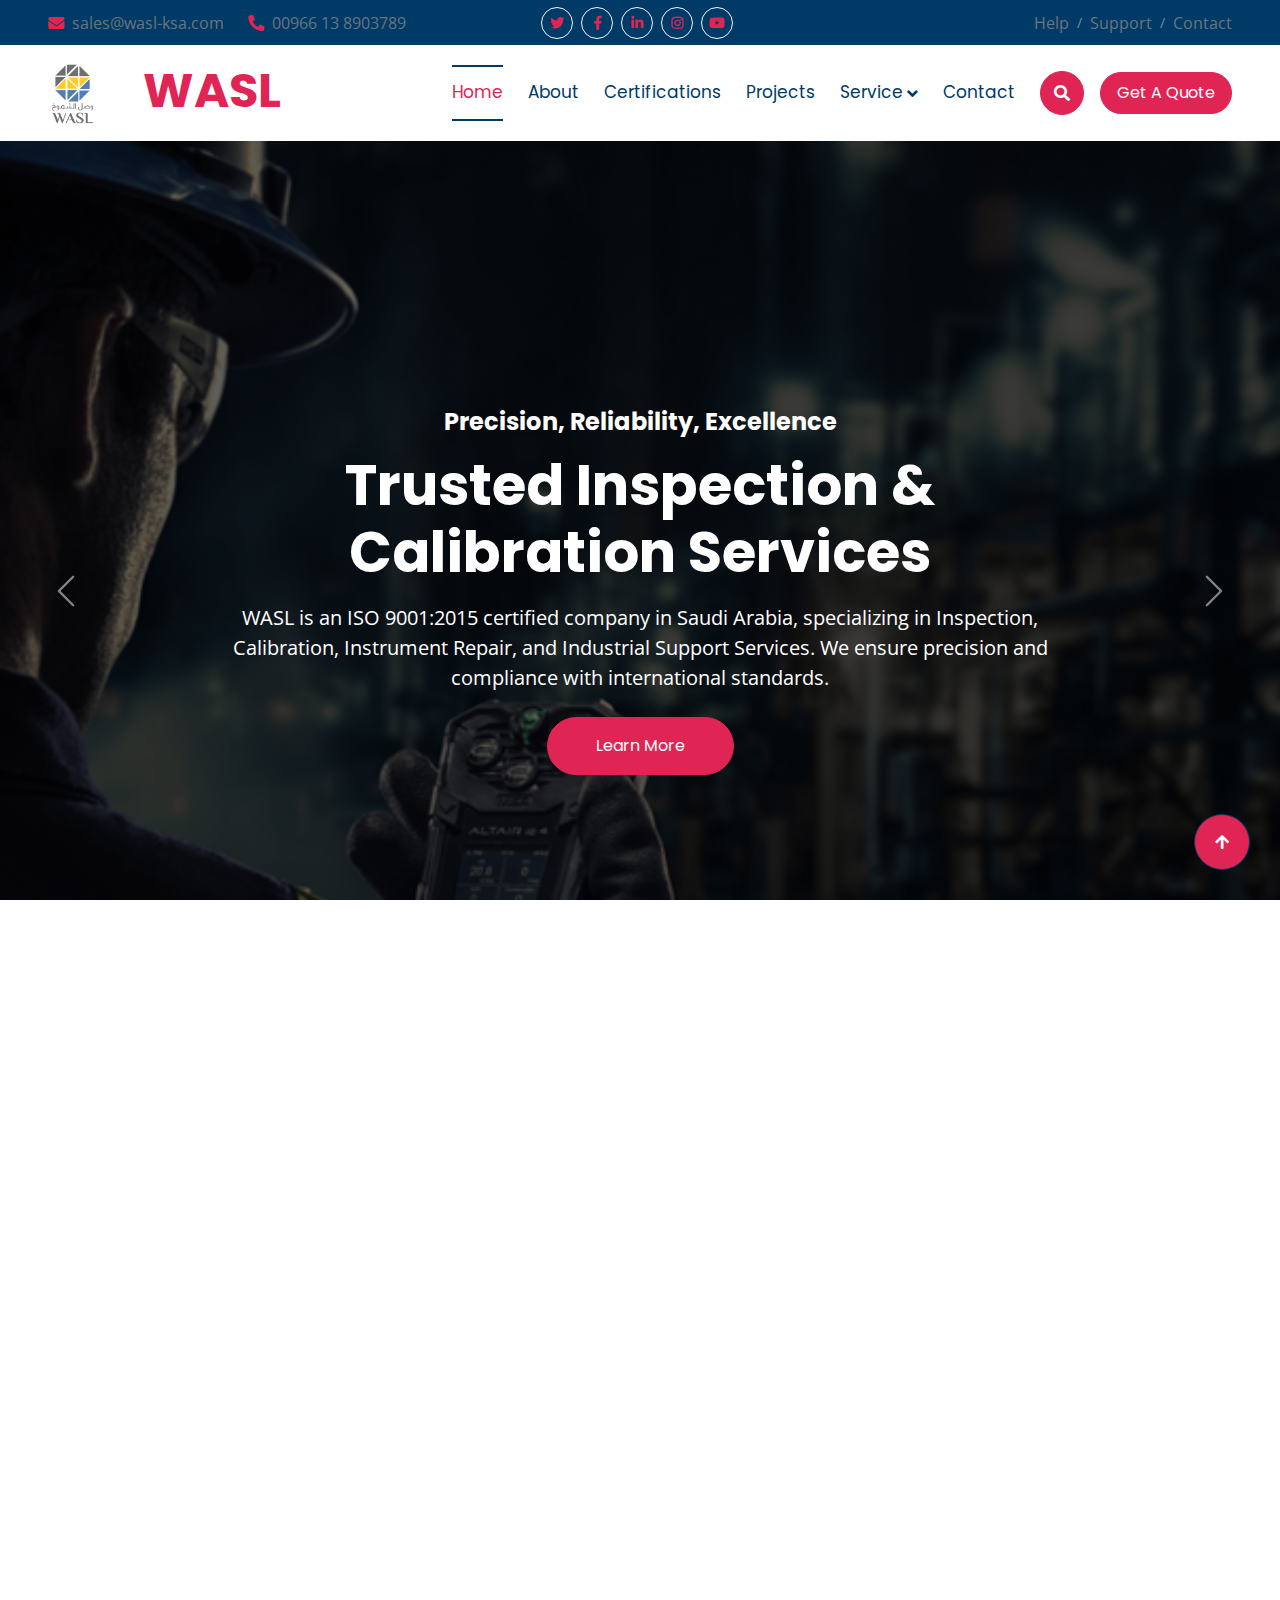
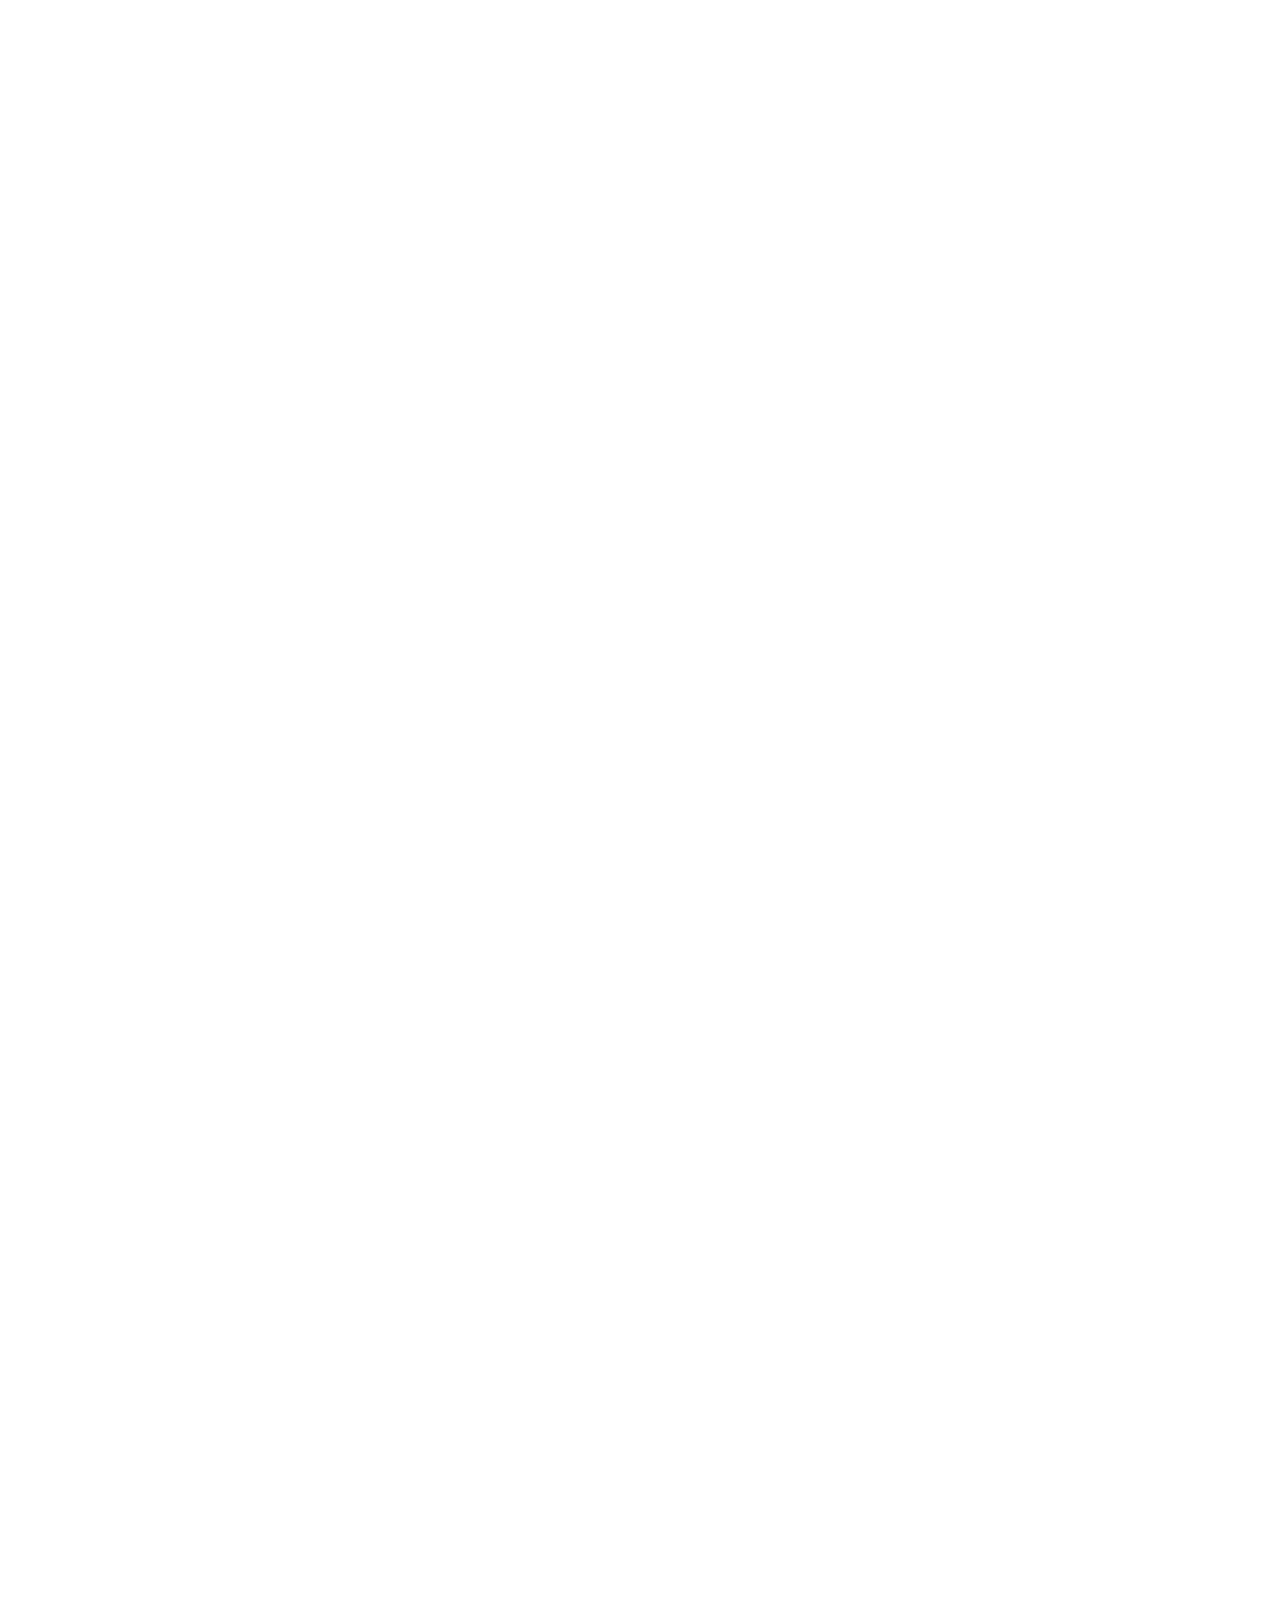
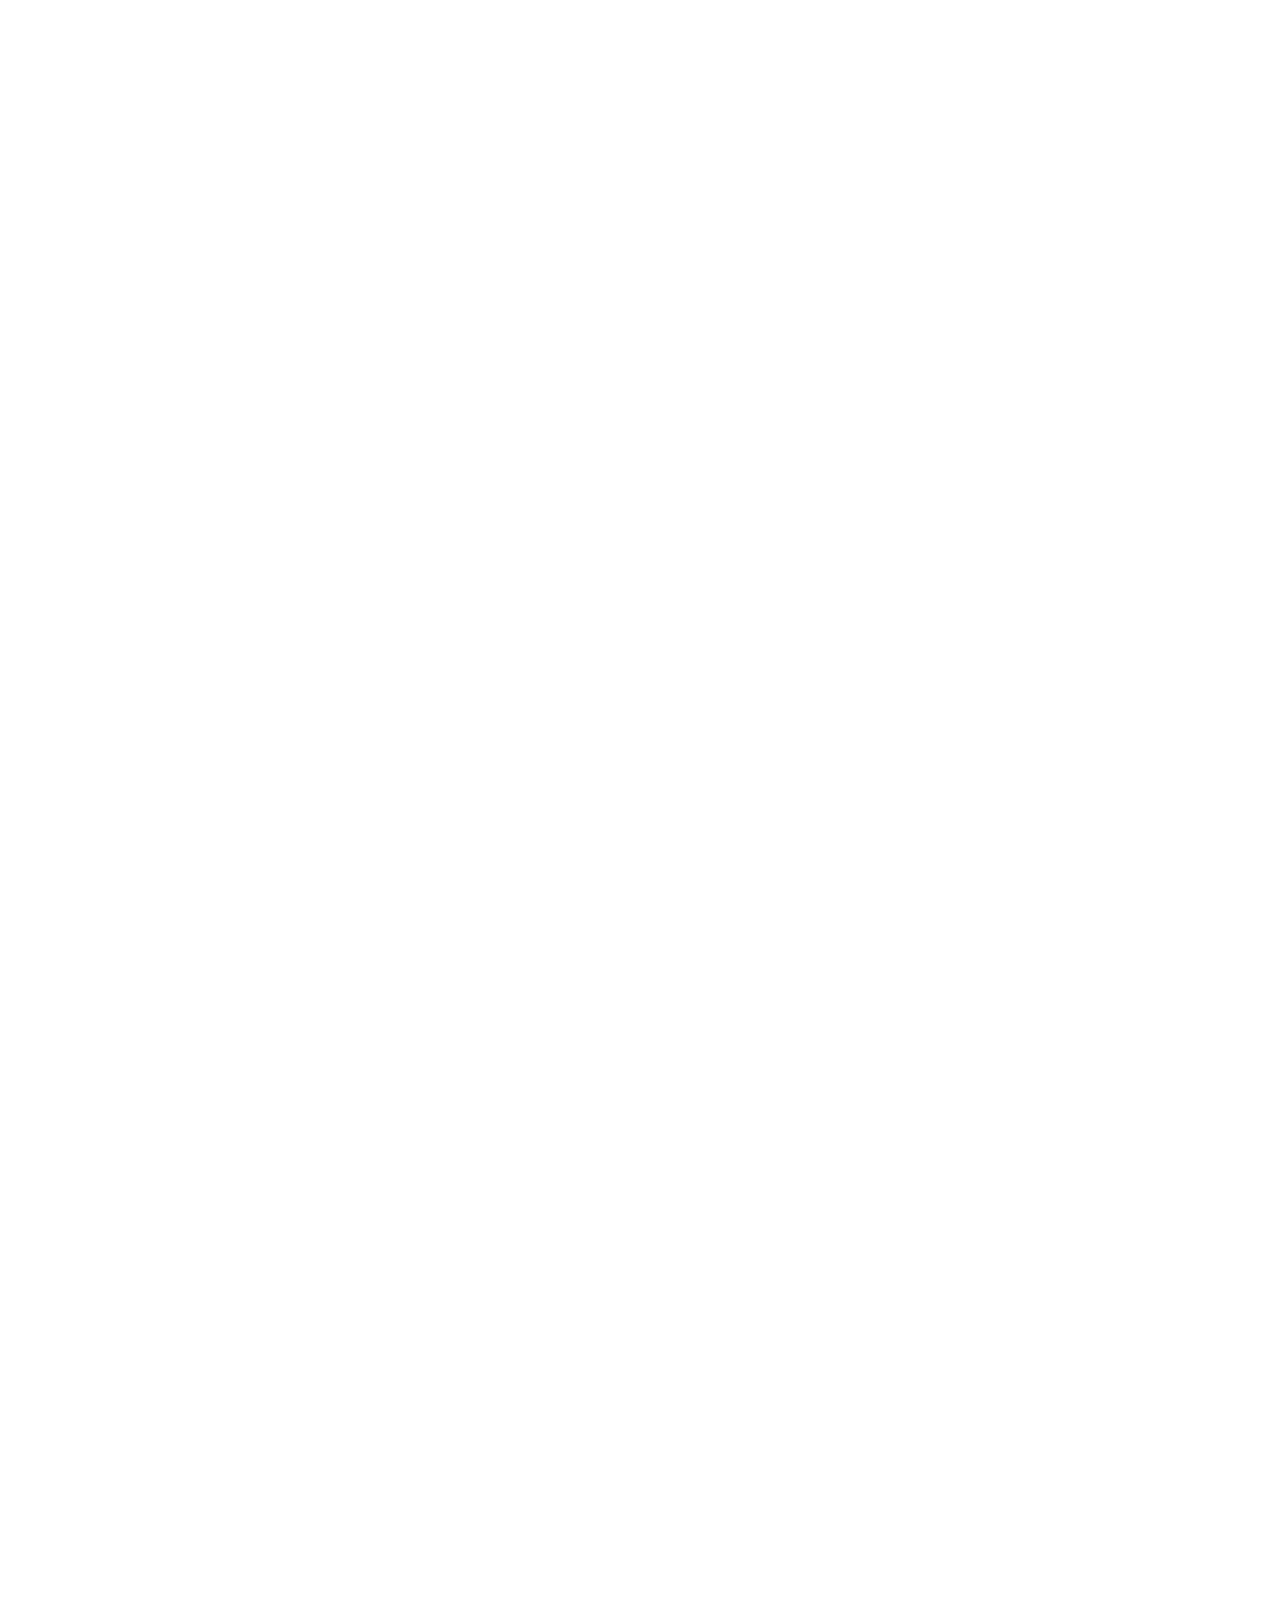
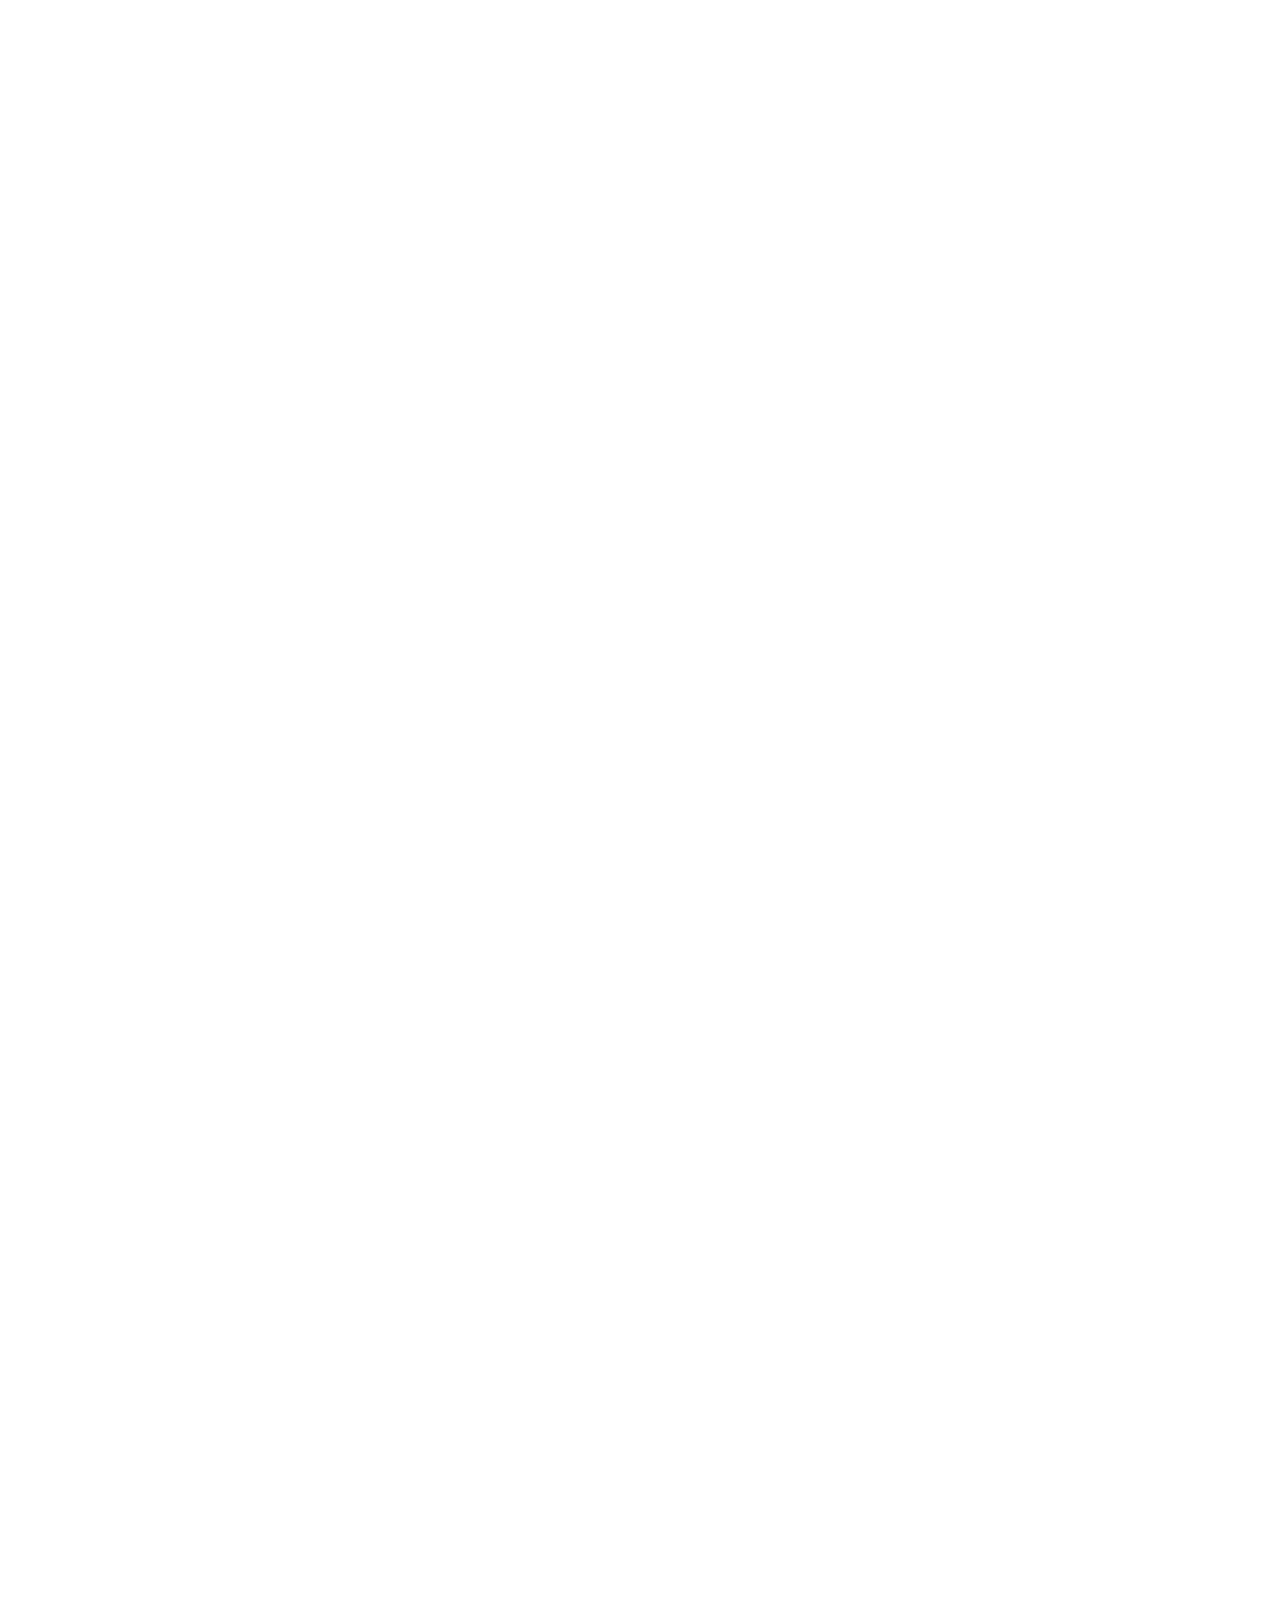
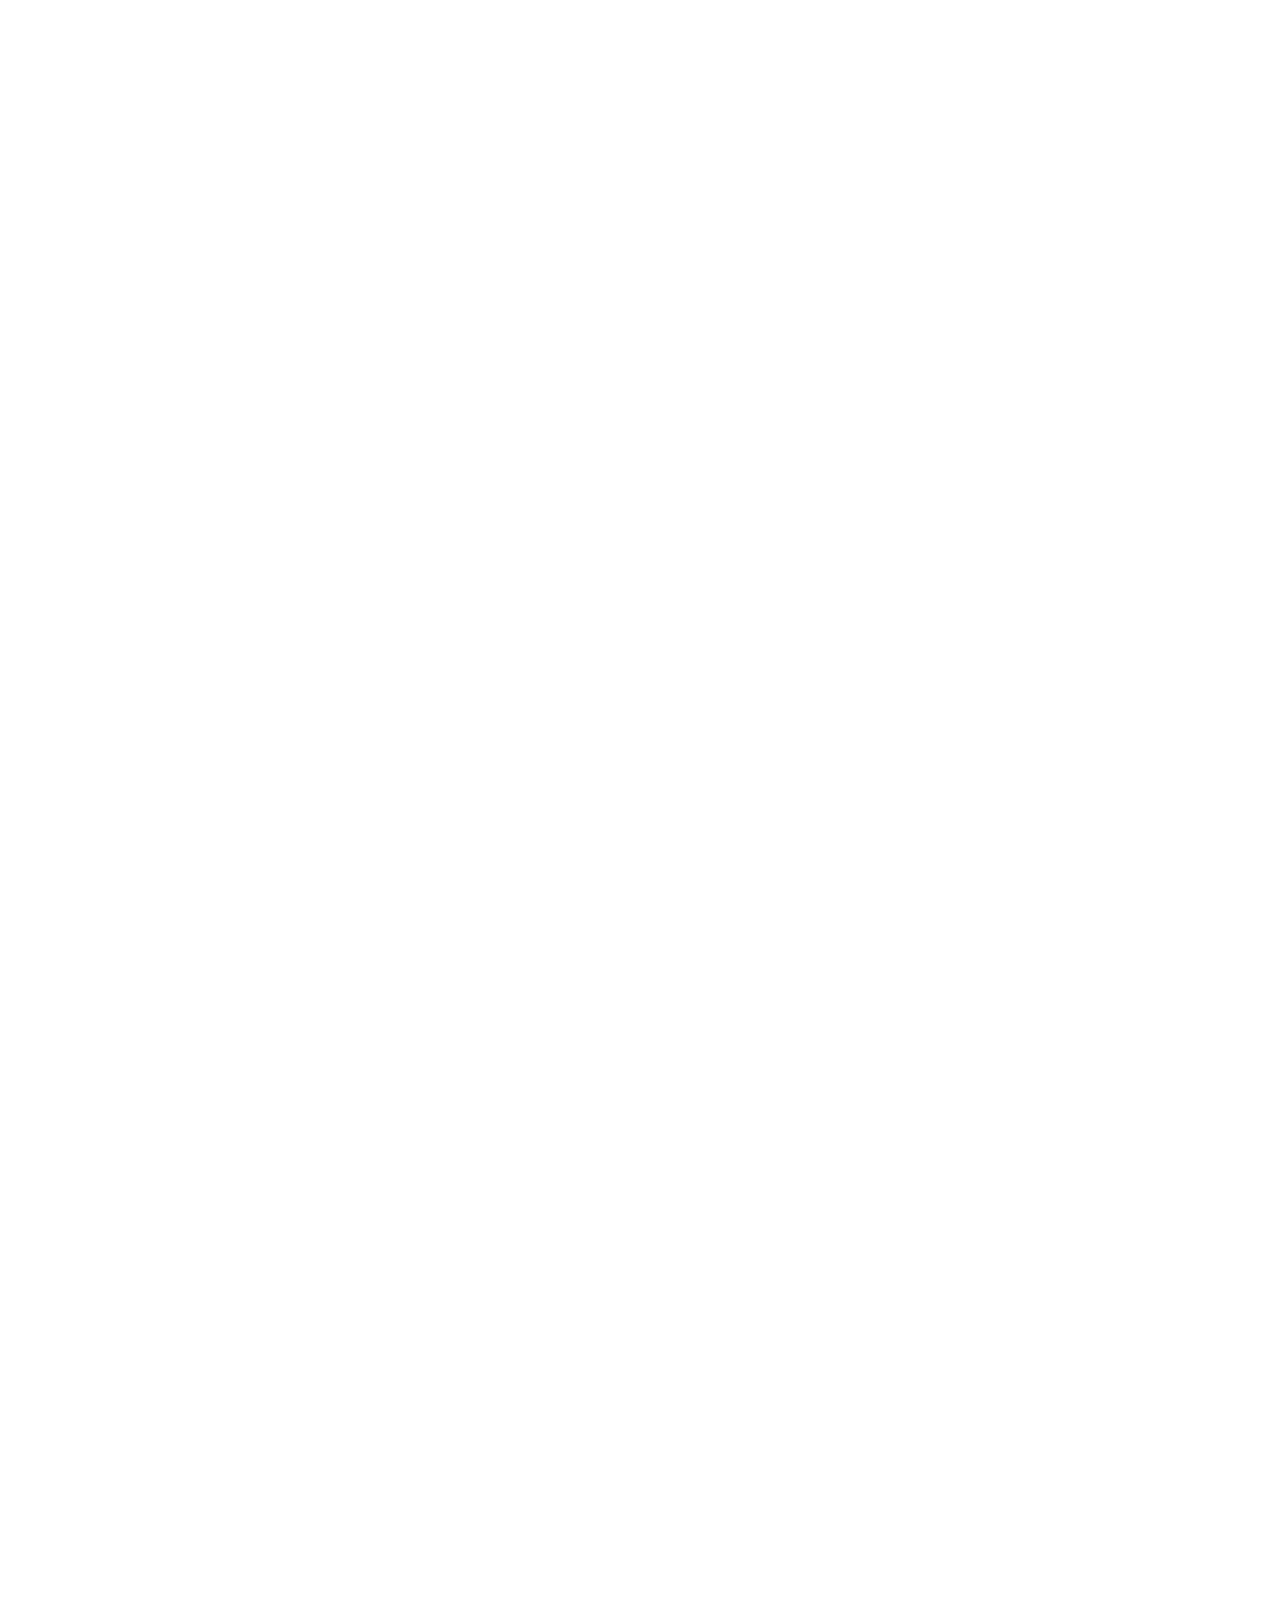
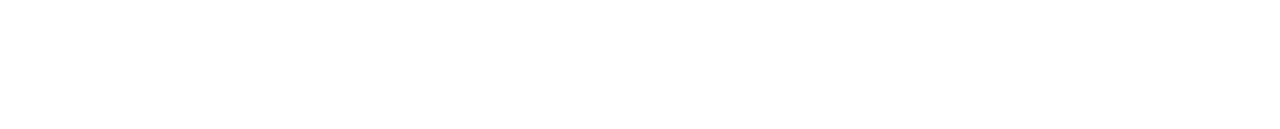
<file: index.html>
<!DOCTYPE html>
<html lang="en">

    <head>
        <meta charset="utf-8">
        <title>WASL</title>
        <meta content="width=device-width, initial-scale=1.0" name="viewport">
        <meta content="" name="keywords">
        <meta content="" name="description">

        <!-- Google Web Fonts -->
        <link rel="preconnect" href="https://fonts.googleapis.com">
        <link rel="preconnect" href="https://fonts.gstatic.com" crossorigin>
        <link href="https://fonts.googleapis.com/css2?family=Open+Sans:wght@400;500;600;700&family=Poppins:wght@200;300;400;500;600&display=swap" rel="stylesheet"> 

        <!-- Icon Font Stylesheet -->
        <link rel="stylesheet" href="https://use.fontawesome.com/releases/v5.15.4/css/all.css"/>
        <link href="https://cdn.jsdelivr.net/npm/bootstrap-icons@1.4.1/font/bootstrap-icons.css" rel="stylesheet">
        <link rel="icon" type="image/png" sizes="32x32" href="img/footerlogo.png">


        <!-- Libraries Stylesheet -->
        <link href="lib/animate/animate.min.css" rel="stylesheet">
        <link href="lib/owlcarousel/assets/owl.carousel.min.css" rel="stylesheet">


        <!-- Customized Bootstrap Stylesheet -->
        <link href="css/bootstrap.min.css" rel="stylesheet">

        <!-- Template Stylesheet -->
        <link href="css/style.css" rel="stylesheet">
    </head>

    <body>

        <!-- Spinner Start -->
        <div id="spinner" class="show bg-white position-fixed translate-middle w-100 vh-100 top-50 start-50 d-flex align-items-center justify-content-center">
            <div class="spinner-border text-secondary" style="width: 3rem; height: 3rem;" role="status">
                <span class="sr-only">Loading...</span>
            </div>
        </div>
        <!-- Spinner End -->


        <!-- Topbar Start -->
        <div class="container-fluid bg-primary px-5 d-none d-lg-block">
            <div class="row gx-0 align-items-center">
                <div class="col-lg-5 text-center text-lg-start mb-lg-0">
                    <div class="d-flex">
                        <a href="#" class="text-muted me-4"><i class="fas fa-envelope text-secondary me-2"></i>sales@wasl-ksa.com</a>
                        <a href="#" class="text-muted me-0"><i class="fas fa-phone-alt text-secondary me-2"></i>00966 13 8903789</a>
                    </div>
                </div>
                <div class="col-lg-3 row-cols-1 text-center mb-2 mb-lg-0">
                    <div class="d-inline-flex align-items-center" style="height: 45px;">
                        <a class="btn btn-sm btn-outline-light btn-square rounded-circle me-2" href=""><i class="fab fa-twitter fw-normal text-secondary"></i></a>
                        <a class="btn btn-sm btn-outline-light btn-square rounded-circle me-2" href=""><i class="fab fa-facebook-f fw-normal text-secondary"></i></a>
                        <a class="btn btn-sm btn-outline-light btn-square rounded-circle me-2" href=""><i class="fab fa-linkedin-in fw-normal text-secondary"></i></a>
                        <a class="btn btn-sm btn-outline-light btn-square rounded-circle me-2" href=""><i class="fab fa-instagram fw-normal text-secondary"></i></a>
                        <a class="btn btn-sm btn-outline-light btn-square rounded-circle" href=""><i class="fab fa-youtube fw-normal text-secondary"></i></a>
                    </div>
                </div>
                <div class="col-lg-4 text-center text-lg-end">
                    <div class="d-inline-flex align-items-center" style="height: 45px;">
                        <a href="#" class="text-muted me-2"> Help</a><small> / </small>
                        <a href="#" class="text-muted mx-2"> Support</a><small> / </small>
                        <a href="#" class="text-muted ms-2"> Contact</a>
                    </div>
                </div>
            </div>
        </div>
        <!-- Topbar End -->

        <!-- Navbar & Hero Start -->
        <div class="container-fluid nav-bar p-0">
            <nav class="navbar navbar-expand-lg navbar-light bg-white px-4 px-lg-5 py-3 py-lg-0">
                <a href="" class="navbar-brand p-0">
                    <h1 class="display-5 text-secondary m-0"><img style="margin-right: 25%;" src="img/wasllogo.png" class="img-fluid" alt="">WASL</h1>
                    <!-- <img src="img/logo.png" alt="Logo"> -->
                </a>
                <button class="navbar-toggler" type="button" data-bs-toggle="collapse" data-bs-target="#navbarCollapse">
                    <span class="fa fa-bars"></span>
                </button>
                <div class="collapse navbar-collapse" id="navbarCollapse">
                    <div class="navbar-nav ms-auto py-0">
                        <a href="index.html" class="nav-item nav-link active">Home</a>
                        <a href="about.html" class="nav-item nav-link">About</a>
                        <a href="#certifications" class="nav-item nav-link">Certifications</a>
                        <a href="#projects" class="nav-item nav-link">Projects</a>
                        <div class="nav-item dropdown">
                            <a href="#" class="nav-link" data-bs-toggle="dropdown"><span class="dropdown-toggle">Service</span></a>
                            <div class="dropdown-menu m-0">
                                <a href="#services" class="dropdown-item">LABORATORY CALIBRATION</a>
                                <a href="#services" class="dropdown-item">ON SITE CALIBRATION</a>
                                <a href="#services" class="dropdown-item">INSPECTION SERVICES</a>
                                <a href="#services" class="dropdown-item">TRADING SERVICES</a>
                                
                            </div>
                        </div>
                        <a href="contact.html" class="nav-item nav-link">Contact</a>
                    </div>
                    <button class="btn btn-primary btn-md-square border-secondary mb-3 mb-md-3 mb-lg-0 me-3" data-bs-toggle="modal" data-bs-target="#searchModal"><i class="fas fa-search"></i></button>
                    <a href="contact.html" class="btn btn-primary border-secondary rounded-pill py-2 px-4 px-lg-3 mb-3 mb-md-3 mb-lg-0">Get A Quote</a>
                </div>
            </nav>
        </div>
        <!-- Navbar & Hero End -->


       <!-- Carousel Start -->
<div class="carousel-header">
    <div id="carouselId" class="carousel slide carousel-fade" data-bs-ride="carousel" data-bs-interval="5000"> 
        <ol class="carousel-indicators">
            <li data-bs-target="#carouselId" data-bs-slide-to="0" class="active"></li>
            <li data-bs-target="#carouselId" data-bs-slide-to="1"></li>
        </ol>
        <div class="carousel-inner">
            <!-- Slide 1 -->
            <div class="carousel-item active" data-bs-interval="5000">
                <img src="img/carolalOne.jpg" class="img-fluid" alt="Trusted Inspection Services">
                <div class="carousel-caption d-flex align-items-center justify-content-center">
                    <div class="text-center p-4" style="max-width: 900px;">
                        <h4 class="text-white fw-bold mb-3 wow fadeInUp" data-wow-delay="0.3s">
                            Precision, Reliability, Excellence
                        </h4>
                        <h2 class="display-4 text-capitalize text-white mb-3 wow fadeInUp" data-wow-delay="0.5s">
                            Trusted Inspection & Calibration Services
                        </h2>
                        <p class="text-white mb-4 fs-5 wow fadeInUp" data-wow-delay="0.7s">
                            WASL is an ISO 9001:2015 certified company in Saudi Arabia, specializing in 
                            Inspection, Calibration, Instrument Repair, and Industrial Support Services. 
                            We ensure precision and compliance with international standards.
                        </p>
                        <a class="btn btn-primary border-secondary rounded-pill text-white py-3 px-5 wow fadeInUp" data-wow-delay="1s" href="#">
                            Learn More
                        </a>
                    </div>
                </div>
            </div>

            <!-- Slide 2 -->
            <div class="carousel-item" data-bs-interval="5000">
                <img src="img/carolalTwo.jpg" class="img-fluid" alt="Best Calibration Services">
                <div class="carousel-caption d-flex align-items-center justify-content-center">
                    <div class="text-center p-4" style="max-width: 900px;">
                        <h5 class="text-white text-uppercase fw-bold mb-3 wow fadeInUp" data-wow-delay="0.3s">
                            Leading Inspection & Calibration Services
                        </h5>
                        <h2 class="display-4 text-capitalize text-white mb-3 wow fadeInUp" data-wow-delay="0.5s">
                            The Best in Saudi Arabia for Precision & Compliance
                        </h2>
                        <p class="text-white mb-4 fs-5 wow fadeInUp" data-wow-delay="0.7s">
                            WASL is an ISO 9001:2015 certified company, recognized as a leader in 
                            Inspection, Calibration, Instrument Repair, and Industrial Support Services in Saudi Arabia. 
                            Our commitment to accuracy and compliance sets us apart.
                        </p>
                        <a class="btn btn-primary border-secondary rounded-pill text-white py-3 px-5 wow fadeInUp" data-wow-delay="1s" href="#">
                            Learn More
                        </a>
                    </div>
                </div>
            </div>
        </div>

        <!-- Previous & Next Buttons -->
        <button class="carousel-control-prev" type="button" data-bs-target="#carouselId" data-bs-slide="prev">
            <span class="carousel-control-prev-icon  rounded-circle" aria-hidden="true"></span>
            <span class="visually-hidden">Previous</span>
        </button>
        <button class="carousel-control-next" type="button" data-bs-target="#carouselId" data-bs-slide="next">
            <span class="carousel-control-next-icon  rounded-circle" aria-hidden="true"></span>
            <span class="visually-hidden">Next</span>
        </button>
    </div>
</div>
<!-- Carousel End -->



        <!-- Modal Search Start -->
        <div class="modal fade" id="searchModal" tabindex="-1" aria-labelledby="exampleModalLabel" aria-hidden="true">
            <div class="modal-dialog modal-fullscreen">
                <div class="modal-content rounded-0">
                    <div class="modal-header">
                        <h4 class="modal-title  mb-0" id="exampleModalLabel">What you are looking for?</h4>
                        <button type="button" class="btn-close" data-bs-dismiss="modal" aria-label="Close"></button>
                    </div>
                    <div class="modal-body d-flex align-items-center">
                        <div class="input-group w-75 mx-auto d-flex">
                            <input type="search" class="form-control p-3" placeholder="Search for" aria-describedby="search-icon-1">
                            <span id="search-icon-1" class="input-group-text p-3"><i class="fa fa-search"></i></span>
                        </div>
                    </div>
                </div>
            </div>
        </div>
        <!-- Modal Search End -->



        <!-- About Start -->
        <div class="container-fluid py-5">
            <div class="container py-5">
                <div class="row g-5 ">
                    <div class="col-xl-5 wow fadeInLeft " data-wow-delay="0.1s">
                        <div class="bg-light rounded">
                            <img src="img/about-three.jpg" class="img-fluid w-100 " style="margin-bottom: -7px;" alt="Image">
                            <img src="img/about-two.jpg"  class="img-fluid w-100 bg-light " style="border-top-right-radius: 100px; border-bottom-left-radius: 100px; border-bottom-right-radius: 100px;  border-top-left-radius: 100px;" alt="Image">
                        </div>
                    </div>
                    <div class="col-xl-7 wow fadeInRight" data-wow-delay="0.3s">
                        <h5 class="sub-title pe-3">About Our Company</h5>
                        <h1 class="display-5 mb-4">Your Trusted Partner in Calibration & Inspection Services</h1>
                        <p class="mb-4">
                            WASL is an ISO 9001:2015 certified company in Saudi Arabia, specializing in 
                            Inspection, Calibration, Instrument Repair, and Industrial Support Services. 
                            We are committed to delivering precise and reliable solutions to meet 
                            industry standards and regulatory compliance.
                        </p>
                        <div class="row gy-4 align-items-center">
                            <div class="col-12 col-sm-6 d-flex align-items-center">
                                <i class="fas fa-tools fa-3x text-secondary"></i>
                                <h5 class="ms-4">Advanced Calibration Equipment</h5>
                            </div>
                            <div class="col-12 col-sm-6 d-flex align-items-center">
                                <i class="fas fa-industry fa-3x text-secondary"></i>
                                <h5 class="ms-4">Comprehensive Industrial Support</h5>
                            </div>
                            <div class="col-4 col-md-3">
                                <div class="bg-light text-center rounded p-3">
                                    <div class="mb-2">
                                        <i class="fas fa-calendar-check fa-4x text-primary"></i>
                                    </div>
                                    <h1 class="display-5 fw-bold mb-2">20+</h1>
                                    <p class="text-muted mb-0">Years of Experience</p>
                                </div>
                            </div>
                            <div class="col-8 col-md-9">
                                <div class="mb-5">
                                    <p class="text-primary h6 mb-3"><i class="fa fa-check-circle text-secondary me-2"></i> Precision & Compliance with International Standards</p>
                                    <p class="text-primary h6 mb-3"><i class="fa fa-check-circle text-secondary me-2"></i> Quick & Reliable Calibration & Inspection Services</p>
                                    <p class="text-primary h6 mb-3"><i class="fa fa-check-circle text-secondary me-2"></i> Expert Technical Assistance & Support</p>
                                </div>
                                <div class="d-flex flex-wrap">
                                    <div id="phone-tada" class="d-flex align-items-center justify-content-center me-4">
                                        <a href="tel:+966123456789" class="position-relative wow tada" data-wow-delay=".9s">
                                            <i class="fa fa-phone-alt text-primary fa-3x"></i>
                                            <div class="position-absolute" style="top: 0; left: 25px;">
                                                <span><i class="fa fa-comment-dots text-secondary"></i></span>
                                            </div>
                                        </a>
                                    </div>
                                    <div class="d-flex flex-column justify-content-center">
                                        <span class="text-primary">Have any questions?</span>
                                        <span class="text-secondary fw-bold fs-5" style="letter-spacing: 2px;">Call: 00966 13 8903789</span>
                                    </div>
                                </div>
                            </div>
                        </div>
                    </div>
                    
                </div>
            </div>
        </div>
        <!-- About End -->

<!-- Counter Facts Start -->
<div class="container-fluid counter-facts py-5">
    <div class="container py-5">
        <div class="row g-4">
            <!-- Years of Experience -->
            <div class="col-12 col-sm-6 col-md-6 col-xl-3 wow fadeInUp" data-wow-delay="0.1s">
                <div class="counter">
                    <div class="counter-icon">
                        <i class="fas fa-calendar-check"></i>
                    </div>
                    <div class="counter-content">
                        <h3>Years of Experience</h3>
                        <div class="d-flex align-items-center justify-content-center">
                            <span class="counter-value" data-toggle="counter-up">20</span>
                            <h4 class="text-secondary mb-0" style="font-weight: 600; font-size: 25px;">+</h4>
                        </div>
                    </div>
                </div>
            </div>
            <!-- Team Members -->
            <div class="col-12 col-sm-6 col-md-6 col-xl-3 wow fadeInUp" data-wow-delay="0.3s">
                <div class="counter">
                    <div class="counter-icon">
                        <i class="fas fa-users"></i>
                    </div>
                    <div class="counter-content">
                        <h3>Skilled Professionals</h3>
                        <div class="d-flex align-items-center justify-content-center">
                            <span class="counter-value" data-toggle="counter-up">100</span>
                            <h4 class="text-secondary mb-0" style="font-weight: 600; font-size: 25px;">+</h4>
                        </div>
                    </div>
                </div>
            </div>
            <!-- Equipment Calibrated -->
            <div class="col-12 col-sm-6 col-md-6 col-xl-3 wow fadeInUp" data-wow-delay="0.5s">
                <div class="counter">
                    <div class="counter-icon">
                        <i class="fas fa-tools"></i>
                    </div>
                    <div class="counter-content">
                        <h3>Equipment Calibrated</h3>
                        <div class="d-flex align-items-center justify-content-center">
                            <span class="counter-value" data-toggle="counter-up">5.2</span>
                            <h4 class="text-secondary mb-0" style="font-weight: 600; font-size: 25px;">K</h4>
                        </div>
                    </div>
                </div>
            </div>
            <!-- Customer Satisfaction -->
            <div class="col-12 col-sm-6 col-md-6 col-xl-3 wow fadeInUp" data-wow-delay="0.7s">
                <div class="counter">
                    <div class="counter-icon">
                        <i class="fas fa-smile"></i>
                    </div>
                    <div class="counter-content">
                        <h3>Customer Satisfaction</h3>
                        <div class="d-flex align-items-center justify-content-center">
                            <span class="counter-value" data-toggle="counter-up">99</span>
                            <h4 class="text-secondary mb-0" style="font-weight: 600; font-size: 25px;">%</h4>
                        </div>
                    </div>
                </div>
            </div>
        </div>
    </div>
</div>
<!-- Counter Facts End -->



        <!-- Services Start -->
<div id="services" class="container-fluid service overflow-hidden pt-5">
    <div class="container py-5">
        <div class="section-title text-center mb-5 wow fadeInUp" data-wow-delay="0.1s">
            <div class="sub-style">
                <h5 class="sub-title text-primary px-3">Our Services</h5>
            </div>
            <h1 class="display-5 mb-4">Comprehensive Calibration & Inspection Solutions</h1>
            <p class="mb-0">
                WASL provides industry-leading Calibration, Inspection, and Repair services 
                for various industrial instruments, ensuring precision, compliance, and quality assurance.
            </p>
        </div>
        <div class="row g-4">
            <!-- Calibration & Repair Services -->
            <div class="col-lg-4 col-md-6 wow fadeInUp" data-wow-delay="0.1s">
                <div class="service-item">
                    <div class="service-inner">
                        <div class="service-img">
                            <img src="img/service-one.jpg" class="img-fluid w-100 rounded" alt="Calibration & Repair">
                        </div>
                        <div class="service-title">
                            <div class="bg-primary text-center rounded p-3 mx-5 mb-4">
                                <a href="#" class="h4 text-white mb-0">Calibration & Repair</a>
                            </div>
                            <a class="btn bg-light text-secondary rounded-pill py-3 px-5 mb-4" href="#">Explore More</a>
                        </div>
                    </div>
                </div>
            </div>

            <!-- Onsite Calibration -->
            <div class="col-lg-4 col-md-6 wow fadeInUp" data-wow-delay="0.2s">
                <div class="service-item">
                    <div class="service-inner">
                        <div class="service-img">
                            <img src="img/service-two.jpg" class="img-fluid w-100 rounded" alt="Onsite Calibration">
                        </div>
                        <div class="service-title">
                            <div class="bg-primary text-center rounded p-3 mx-5 mb-4">
                                <a href="#" class="h4 text-white mb-0">Onsite Calibration</a>
                            </div>
                            <a class="btn bg-light text-secondary rounded-pill py-3 px-5 mb-4" href="#">Explore More</a>
                        </div>
                    </div>
                </div>
            </div>

            <!-- Technical Asset Management -->
            <div class="col-lg-4 col-md-6 wow fadeInUp" data-wow-delay="0.3s">
                <div class="service-item">
                    <div class="service-inner">
                        <div class="service-img">
                            <img src="img/service-three.jpg" class="img-fluid w-100 rounded" alt="Technical Asset Management">
                        </div>
                        <div class="service-title">
                            <div class="bg-primary text-center rounded p-3 mx-5 mb-4">
                                <a href="#" class="h4 text-white mb-0">Asset Management</a>
                            </div>
                            <a class="btn bg-light text-secondary rounded-pill py-3 px-5 mb-4" href="#">Explore More</a>
                        </div>
                    </div>
                </div>
            </div>

            <!-- Re-Calibration Reminder Services -->
            <div class="col-lg-4 col-md-6 wow fadeInUp" data-wow-delay="0.4s">
                <div class="service-item">
                    <div class="service-inner">
                        <div class="service-img">
                            <img src="img/service-four.jpg" class="img-fluid w-100 rounded" alt="Recalibration Reminder Services">
                        </div>
                        <div class="service-title">
                            <div class="bg-primary text-center rounded p-3 mx-5 mb-4">
                                <a href="#" class="h4 text-white mb-0">Recalibration Reminders</a>
                            </div>
                            <a class="btn bg-light text-secondary rounded-pill py-3 px-5 mb-4" href="#">Explore More</a>
                        </div>
                    </div>
                </div>
            </div>

            <!-- System Loop Checks -->
            <div class="col-lg-4 col-md-6 wow fadeInUp" data-wow-delay="0.5s">
                <div class="service-item">
                    <div class="service-inner">
                        <div class="service-img">
                            <img src="img/service-five.jpg" class="img-fluid w-100 rounded" alt="System Loop Checks">
                        </div>
                        <div class="service-title">
                            <div class="bg-primary text-center rounded p-3 mx-5 mb-4">
                                <a href="#" class="h4 text-white mb-0">System Loop Checks</a>
                            </div>
                            <a class="btn bg-light text-secondary rounded-pill py-3 px-5 mb-4" href="#">Explore More</a>
                        </div>
                    </div>
                </div>
            </div>

            <!-- Electrical & Dimensional Calibration -->
            <div class="col-lg-4 col-md-6 wow fadeInUp" data-wow-delay="0.6s">
                <div class="service-item">
                    <div class="service-inner">
                        <div class="service-img">
                            <img src="img/service-six.jpg" class="img-fluid w-100 rounded" alt="Electrical & Dimensional Calibration">
                        </div>
                        <div class="service-title">
                            <div class="bg-primary text-center rounded p-3 mx-5 mb-4">
                                <a href="#" class="h4 text-white mb-0">Electrical & Dimensional Calibration</a>
                            </div>
                            <a class="btn bg-light text-secondary rounded-pill py-3 px-5 mb-4" href="#">Explore More</a>
                        </div>
                    </div>
                </div>
            </div>

        </div>
    </div>
</div>
<!-- Services End -->




       <!-- Features Start -->
<div class="container-fluid features overflow-hidden py-5">
    <div class="container">
        <div class="section-title text-center mb-5 wow fadeInUp" data-wow-delay="0.1s">
            <div class="sub-style">
                <h5 class="sub-title text-primary px-3">Why Choose Us</h5>
            </div>
            <h1 class="display-5 mb-4">Reliable & Certified Calibration & Inspection Services</h1>
            <p class="mb-0">
                WASL is an ISO 9001:2015 certified company in Saudi Arabia, 
                providing top-notch Calibration, Inspection, and Industrial Support services.  
                We ensure **precision, compliance, and reliability** for all industries.
            </p>
        </div>
        <div class="row g-4 justify-content-center text-center">
            <!-- ISO Certified Quality -->
            <div class="col-md-6 col-lg-6 col-xl-3 wow fadeInUp" data-wow-delay="0.1s">
                <div class="feature-item text-center p-4">
                    <div class="feature-icon p-3 mb-4">
                        <i class="fas fa-certificate fa-4x text-primary"></i>
                    </div>
                    <div class="feature-content d-flex flex-column">
                        <h5 class="mb-3">ISO Certified Quality Service</h5>
                        
                    </div>
                </div>
            </div>

            <!-- Advanced Calibration Equipment -->
            <div class="col-md-6 col-lg-6 col-xl-3 wow fadeInUp" data-wow-delay="0.3s">
                <div class="feature-item text-center p-4">
                    <div class="feature-icon p-3 mb-4">
                        <i class="fas fa-tools fa-4x text-primary"></i>
                    </div>
                    <div class="feature-content d-flex flex-column">
                        <h5 class="mb-3">Advanced Equipments</h5>
                       
                    </div>
                </div>
            </div>

            <!-- Onsite & Laboratory Calibration -->
            <div class="col-md-6 col-lg-6 col-xl-3 wow fadeInUp" data-wow-delay="0.5s">
                <div class="feature-item text-center p-4">
                    <div class="feature-icon p-3 mb-4">
                        <i class="fas fa-industry fa-4x text-primary"></i>
                    </div>
                    <div class="feature-content d-flex flex-column">
                        <h5 class="mb-3">Onsite & Lab Calibration</h5>
                        
                    </div>
                </div>
            </div>

            <!-- Skilled & Certified Technicians -->
            <div class="col-md-6 col-lg-6 col-xl-3 wow fadeInUp" data-wow-delay="0.7s">
                <div class="feature-item text-center p-4">
                    <div class="feature-icon p-3 mb-4">
                        <i class="fas fa-users-cog fa-4x text-primary"></i>
                    </div>
                    <div class="feature-content d-flex flex-column">
                        <h5 class="mb-3">Skilled & Certified Technicians</h5>
                       
                    </div>
                </div>
            </div>

            <!-- Compliance & Regulatory Standards -->
            <div class="col-md-6 col-lg-6 col-xl-3 wow fadeInUp" data-wow-delay="0.9s">
                <div class="feature-item text-center p-4">
                    <div class="feature-icon p-3 mb-4">
                        <i class="fas fa-balance-scale fa-4x text-primary"></i>
                    </div>
                    <div class="feature-content d-flex flex-column">
                        <h5 class="mb-3">Compliance & Regulatory Standards</h5>
                       
                    </div>
                </div>
            </div>

            <!-- 24/7 Customer Support -->
            <div class="col-md-6 col-lg-6 col-xl-3 wow fadeInUp" data-wow-delay="1.1s">
                <div class="feature-item text-center p-4">
                    <div class="feature-icon p-3 mb-4">
                        <i class="fas fa-headset fa-4x text-primary"></i>
                    </div>
                    <div class="feature-content d-flex flex-column">
                        <h5 class="mb-3">24/7 Customer Support</h5>
                        
                    </div>
                </div>
            </div>
            <!-- Precision Testing & Verification -->
<div class="col-md-6 col-lg-6 col-xl-3 wow fadeInUp" data-wow-delay="0.6s">
    <div class="feature-item text-center p-4">
        <div class="feature-icon p-3 mb-4">
            <i class="fas fa-microscope fa-4x text-primary"></i>
        </div>
        <div class="feature-content d-flex flex-column">
            <h5 class="mb-3">Precision Testing & Verification</h5>
        </div>
    </div>
</div>

<!-- Preventive Maintenance Services -->
<div class="col-md-6 col-lg-6 col-xl-3 wow fadeInUp" data-wow-delay="0.7s">
    <div class="feature-item text-center p-4">
        <div class="feature-icon p-3 mb-4">
            <i class="fas fa-tools fa-4x text-primary"></i>
        </div>
        <div class="feature-content d-flex flex-column">
            <h5 class="mb-3">Preventive Maintenance Services</h5>
        </div>
    </div>
</div>


            <div class="col-12">
                <a class="btn btn-primary border-secondary rounded-pill py-3 px-5 wow fadeInUp" 
                   data-wow-delay="0.1s" href="#">More Features</a>
            </div>
        </div>
    </div>
</div>
<!-- Features End -->




        <!-- Countries We Offer Start -->
        <div id="certifications" class="container-fluid country overflow-hidden py-5">
            <div class="container">
                <div class="section-title text-center wow fadeInUp" data-wow-delay="0.1s" style="margin-bottom: 70px;">
                    <div class="sub-style">
                        <h5 class="sub-title text-primary px-3">CERTIFICATIONS WE HAVE</h5>
                    </div>
                    <h1 class="display-5 mb-4">Our Recognized Certifications & Accreditations</h1>
                    <p class="mb-0">WASL is committed to providing **high-quality Calibration, Inspection, and Industrial Services**, 
                        backed by globally recognized certifications that ensure precision, compliance, and excellence.
                   </p>
                </div>
                <div class="row g-4 text-center">
                    <div class="col-lg-6 col-xl-3 mb-5 mb-xl-0 wow fadeInUp" data-wow-delay="0.1s">
                        <div class="country-item">
                            <div class="rounded overflow-hidden">
                                <img src="img/certy-1.jpg" class="img-fluid w-100 rounded" alt="Image">
                            </div>
                            <div class="country-flag">
                                <img src="img/iso" class="img-fluid rounded-circle" alt="Image">
                            </div>
                            <div class="country-name">
                                <a href="#" class="text-white fs-4">ISO 9001:2015</a>
                            </div>
                        </div>
                    </div>
                    <div class="col-lg-6 col-xl-3 mb-5 mb-xl-0 wow fadeInUp" data-wow-delay="0.3s">
                        <div class="country-item">
                            <div class="rounded overflow-hidden">
                                <img src="img/certy-2.jpg" class="img-fluid w-100 rounded" alt="Image">
                            </div>
                            <div class="country-flag">
                                <img src="img/iso-1.png" class="img-fluid rounded-circle" alt="Image">
                            </div>
                            <div class="country-name">
                                <a href="#" class="text-white fs-4">ISO 9001:2015</a>
                            </div>
                        </div>
                    </div>
                    <div class="col-lg-6 col-xl-3 mb-5 mb-xl-0 wow fadeInUp" data-wow-delay="0.5s">
                        <div class="country-item">
                            <div class="rounded overflow-hidden">
                                <img src="img/certy-3.jpg" class="img-fluid w-100 rounded" alt="Image">
                            </div>
                            <div class="country-flag">
                                <img src="img/iso-2.png" class="img-fluid rounded-circle" alt="Image">
                            </div>
                            <div class="country-name">
                                <a href="#" class="text-white fs-4">ISO 9001:2015</a>
                            </div>
                        </div>
                    </div>
                    <div class="col-lg-6 col-xl-3 mb-5 mb-xl-0 wow fadeInUp" data-wow-delay="0.7s">
                        <div class="country-item">
                            <div class="rounded overflow-hidden">
                                <img src="img/certy-4.webp" class="img-fluid w-100 rounded" alt="Image">
                            </div>
                            <div class="country-flag">
                                <img src="img/iso-4.jpg" class="img-fluid rounded-circle" alt="Image">
                            </div>
                            <div class="country-name">
                                <a href="#" class="text-white fs-4">ISO 9001:2015</a>
                            </div>
                        </div>
                    </div>
                    <div class="col-12">
                        <a class="btn btn-primary border-secondary rounded-pill py-3 px-5 wow fadeInUp" data-wow-delay="0.1s" href="#">Know more</a>
                    </div>
                </div>
            </div>
        </div>
        <!-- Countries We Offer End -->


        <!-- Testimonial Start -->
        <div class="container-fluid testimonial overflow-hidden pb-5">
            <div class="container py-5">
                <div class="section-title text-center mb-5 wow fadeInUp" data-wow-delay="0.1s">
                    <div class="sub-style">
                        <h5 class="sub-title text-primary px-3">OUR CLIENTS RIVIEWS</h5>
                    </div>
                    <h1 class="display-5 mb-4">What Our Clients Say</h1>
                    <p class="mb-0">Lorem ipsum dolor sit amet consectetur adipisicing elit. Quaerat deleniti amet at atque sequi quibusdam cumque itaque repudiandae temporibus, eius nam mollitia voluptas maxime veniam necessitatibus saepe in ab? Repellat!</p>
                </div>
                <div class="owl-carousel testimonial-carousel wow zoomInDown" data-wow-delay="0.2s">
                    <div class="testimonial-item">
                        <div class="testimonial-content p-4 mb-5">
                            <p class="fs-5 mb-0">Lorem ipsum dolor sit amet, consectetur adipiscing elit, sed do eiusmod tempor incididunt ut labore et dolore magna aliqua. Ut enim ad minim veniam, quis nostrud exercitati eiusmod tempor incididunt.
                            </p>
                            <div class="d-flex justify-content-end">
                                <i class="fas fa-star text-secondary"></i>
                                <i class="fas fa-star text-secondary"></i>
                                <i class="fas fa-star text-secondary"></i>
                                <i class="fas fa-star text-secondary"></i>
                                <i class="fas fa-star text-secondary"></i>
                            </div>
                        </div>
                        <div class="d-flex">
                            <div class="rounded-circle me-4" style="width: 100px; height: 100px;">
                                <img class="img-fluid rounded-circle" src="img/testimonial-1.jpg" alt="img">
                            </div>
                            <div class="my-auto">
                                <h5>Person Name</h5>
                                <p class="mb-0">Profession</p>
                            </div>
                        </div>
                    </div>
                    <div class="testimonial-item">
                        <div class="testimonial-content p-4 mb-5">
                            <p class="fs-5 mb-0">Lorem ipsum dolor sit amet, consectetur adipiscing elit, sed do eiusmod tempor incididunt ut labore et dolore magna aliqua. Ut enim ad minim veniam, quis nostrud exercitati eiusmod tempor incididunt.
                            </p>
                            <div class="d-flex justify-content-end">
                                <i class="fas fa-star text-secondary"></i>
                                <i class="fas fa-star text-secondary"></i>
                                <i class="fas fa-star text-secondary"></i>
                                <i class="fas fa-star text-secondary"></i>
                                <i class="fas fa-star text-secondary"></i>
                            </div>
                        </div>
                        <div class="d-flex">
                            <div class="rounded-circle me-4" style="width: 100px; height: 100px;">
                                <img class="img-fluid rounded-circle" src="img/testimonial-2.jpg" alt="img">
                            </div>
                            <div class="my-auto">
                                <h5>Person Name</h5>
                                <p class="mb-0">Profession</p>
                            </div>
                        </div>
                    </div>
                    <div class="testimonial-item">
                        <div class="testimonial-content p-4 mb-5">
                            <p class="fs-5 mb-0">Lorem ipsum dolor sit amet, consectetur adipiscing elit, sed do eiusmod tempor incididunt ut labore et dolore magna aliqua. Ut enim ad minim veniam, quis nostrud exercitati eiusmod tempor incididunt.
                            </p>
                            <div class="d-flex justify-content-end">
                                <i class="fas fa-star text-secondary"></i>
                                <i class="fas fa-star text-secondary"></i>
                                <i class="fas fa-star text-secondary"></i>
                                <i class="fas fa-star text-secondary"></i>
                                <i class="fas fa-star text-secondary"></i>
                            </div>
                        </div>
                        <div class="d-flex">
                            <div class="rounded-circle me-4" style="width: 100px; height: 100px;">
                                <img class="img-fluid rounded-circle" src="img/testimonial-3.jpg" alt="img">
                            </div>
                            <div class="my-auto">
                                <h5>Person Name</h5>
                                <p class="mb-0">Profession</p>
                            </div>
                        </div>
                    </div>
                </div>
            </div>
        </div>
        <!-- Testimonial End -->



        <!-- Training Start -->
        <div id="projects" class="container-fluid training overflow-hidden bg-light py-5">
            <div class="container py-5">
                <div class="section-title text-center mb-5 wow fadeInUp" data-wow-delay="0.1s">
                    <div class="sub-style">
                        <h5 class="sub-title text-primary px-3">CHECK OUR PROJECTS</h5>
                    </div>
                    <h1 class="display-5 mb-4">Explore Our Recent Projects & Case Studies</h1>
                    <p class="mb-0">  At WASL, we take pride in delivering top-notch solutions. Explore some of our latest projects in 
                        **Calibration, Inspection, Industrial Support, and Technical Services.**  
                   </p>
                </div>
                <div class="row g-4">
                    <div class="col-lg-6 col-lg-6 col-xl-3 wow fadeInUp" data-wow-delay="0.1s">
                        <div class="training-item">
                            <div class="training-inner">
                                <img src="img/project-1.webp" class="img-fluid w-100 rounded" alt="Image">
                                <div class="training-title-name">
                                    <a href="#" class="h4 text-white mb-0">Textile </a>
                                    <a href="#" class="h4 text-white mb-0">Industry</a>
                                </div>
                            </div>
                            <div class="training-content bg-secondary rounded-bottom p-4">
                                <a href="#"><h4 class="text-white">Industrial Calibration</h4></a>
                                <p class="text-white-50"> We performed **precision calibration** for industrial instruments, ensuring compliance 
                                    with international standards.</p>
                                <a class="btn btn-secondary rounded-pill text-white p-0" href="#">Read More <i class="fa fa-arrow-right"></i></a>
                            </div>
                        </div>
                    </div>
                    <div class="col-lg-6 col-lg-6 col-xl-3 wow fadeInUp" data-wow-delay="0.3s">
                        <div class="training-item">
                            <div class="training-inner">
                                <img src="img/project-2.jpg" class="img-fluid w-100 rounded" alt="Image">
                                <div class="training-title-name">
                                    <a href="#" class="h4 text-white mb-0">Manufacturing </a>
                                    <a href="#" class="h4 text-white mb-0">& Assembly</a>
                                </div>
                            </div>
                            <div class="training-content bg-secondary rounded-bottom p-4">
                                <a href="#"><h4 class="text-white">Technical Asset Management</h4></a>
                                <p class="text-white-50"> Successfully implemented **asset management solutions** for a leading industrial facility, 
                                    reducing downtime and improving efficiency.</p>
                                <a class="btn btn-secondary rounded-pill text-white p-0" href="#">Read More <i class="fa fa-arrow-right"></i></a>
                            </div>
                        </div>
                    </div>
                    <div class="col-lg-6 col-lg-6 col-xl-3 wow fadeInUp" data-wow-delay="0.5s">
                        <div class="training-item">
                            <div class="training-inner">
                                <img src="img/project-3.webp" class="img-fluid w-100 rounded" alt="Image">
                                <div class="training-title-name">
                                    <a href="#" class="h4 text-white mb-0">Oil & </a>
                                    <a href="#" class="h4 text-white mb-0">Gas</a>
                                </div>
                            </div>
                            <div class="training-content bg-secondary rounded-bottom p-4">
                                <a href="#"><h4 class="text-white">Onsite Inspection Services</h4></a>
                                <p class="text-white-50"> Delivered **comprehensive onsite inspection services**, ensuring regulatory compliance 
                                    and safety standards.</p>
                                <a class="btn btn-secondary rounded-pill text-white p-0" href="#">Read More <i class="fa fa-arrow-right"></i></a>
                            </div>
                        </div>
                    </div>
                    <div class="col-lg-6 col-lg-6 col-xl-3 wow fadeInUp" data-wow-delay="0.7s">
                        <div class="training-item">
                            <div class="training-inner">
                                <img src="img/project-4.webp" class="img-fluid w-100 rounded" alt="Image">
                                <div class="training-title-name">
                                    <a href="#" class="h4 text-white mb-0">Remind</a>
                                    <a href="#" class="h4 text-white mb-0">Recalibration</a>
                                </div>
                            </div>
                            <div class="training-content bg-secondary rounded-bottom p-4">
                                <a href="#"><h4 class="text-white">Recalibration & Maintenance</h4></a>
                                <p class="text-white-50">Conducted **recalibration and preventive maintenance** for critical equipment in 
                                    high-risk industries.</p>
                                <a class="btn btn-secondary rounded-pill text-white p-0" href="#">Read More <i class="fa fa-arrow-right"></i></a>
                            </div>
                        </div>
                    </div>
                    <div class="col-12 text-center">
                        <a class="btn btn-primary border-secondary rounded-pill py-3 px-5 wow fadeInUp" data-wow-delay="0.1s" href="#">View More</a>
                    </div>
                </div>
            </div>
        </div>
        <!-- Training End -->

<!-- Get a Quote Start -->
<div class="container-fluid quote-section overflow-hidden py-5">
    <div class="container text-center py-5">
        <div class="section-title wow fadeInUp" data-wow-delay="0.1s">
            <div class="sub-style">
                <h5 class="sub-title text-primary px-3">Get a Quote</h5>
            </div>
            <h1 class="display-5 mb-4">Request a Free Quote for Our Services</h1>
            <p class="mb-4">
                Let us know your requirements, and we’ll provide a tailored solution for your needs.  
                Our experts are ready to assist you with Calibration, Inspection, and Industrial Support Services.
            </p>
            <a href="contact.html" class="btn btn-primary border-secondary rounded-pill py-3 px-5 wow fadeInUp" data-wow-delay="0.3s">
                let's discuss
            </a>
        </div>
    </div>
</div>
<!-- Get a Quote End -->



        <!-- Footer Start -->
        <div class="container-fluid footer py-5 wow fadeIn" data-wow-delay="0.2s">
            <div class="container py-5">
                <img src="img/footerlogo.png" class="img-fluid" alt="Logo" style="width: 5%; border-radius: 20%;">
                <div class="row g-5">
                    <div class="col-md-6 col-lg-6 col-xl-3">
                        <div class="footer-item d-flex flex-column">
                                
                            <h4 class="text-secondary mb-4">Contact Info</h4>
                            <a href="">WASL AL-SHOUMOUKH CONTRACTING EST.</a>

                            <a href=""><i class="fa fa-map-marker-alt me-2"></i> Unit No. 1816, Zip Code: 34632-5694, Al-Khobar, Kingdom of Saudi Arabia.</a>
                            <a href=""><i class="fas fa-envelope me-2"></i> sales@wasl-ksa.com</a>
                            <a href=""><i class="fas fa-phone me-2"></i> 00966 13 8903789</a>
                            
                            
                        </div>
                    </div>
                    <div class="col-md-6 col-lg-6 col-xl-3">
                        <div class="footer-item d-flex flex-column">
                            <h4 class="text-secondary mb-4">Business Hours</h4>
                            <div class="mb-3">
                                <h6 class="text-muted mb-0">Sat - Thu:</h6>
                                <p class="text-white mb-0">08.00 am to 05.00 pm</p>
                            </div>
                            
                            <div class="mb-3">
                                <h6 class="text-muted mb-0">Vacation:</h6>
                                <p class="text-white mb-0">All Friday is our vacation</p>
                            </div>
                        </div>
                    </div>
                    <div class="col-md-6 col-lg-6 col-xl-3">
                        <div class="footer-item d-flex flex-column">
                            <h4 class="text-secondary mb-4">Our Services</h4>
                            <a href="index.html#services" class=""><i class="fas fa-angle-right me-2"></i> Laboratory Calibration</a>
                            <a href="index.html#services" class=""><i class="fas fa-angle-right me-2"></i> On Site Calibration</a>
                            <a href="index.html#services" class=""><i class="fas fa-angle-right me-2"></i> Trading Services</a>
                            <a href="index.html#services" class=""><i class="fas fa-angle-right me-2"></i> Inspection Services</a>
                           
                        </div>
                    </div>
                    <div class="col-md-6 col-lg-6 col-xl-3">
                        <div class="footer-item">
                            <h4 class="text-secondary mb-4">Connect Us</h4>
                            <div class="d-flex align-items-center">
                                <i class="fas fa-share fa-2x text-secondary me-2"></i>
                                <a class="btn mx-1" href=""><i class="fab fa-facebook-f"></i></a>
                                <a class="btn mx-1" href=""><i class="fab fa-twitter"></i></a>
                                <a class="btn mx-1" href=""><i class="fab fa-instagram"></i></a>
                                <a class="btn mx-1" href=""><i class="fab fa-linkedin-in"></i></a>
                            </div>
                            <div class="position-relative mx-auto rounded-pill">
                                <a class="form-control border-0 rounded-pill  py-3 ps-4 pe-5" style="color: brown;" type="text"  placeholder="Send a query">Feel free to</a>
                                <button type="button" class="btn btn-primary rounded-pill position-absolute top-0 end-0 py-2 mt-2 me-2">Contact</button>
                            </div>
                        </div>
                    </div>
                </div>
            </div>
        </div>
        <!-- Footer End -->

        
        <!-- Copyright Start -->
        <div class="container-fluid copyright py-4">
            <div class="container">
                <div class="row g-4 align-items-center">
                    <div class="col-md-6 text-center text-md-start mb-md-0">
                        <span class="text-white"><a href="#" class="border-bottom text-white"><i class="fas fa-copyright text-light me-2"></i>www.wasl-ksa.com</a>, All right reserved.</span>
                    </div>
                    <div class="col-md-6 text-center text-md-end text-white">

                        Designed By <a class="border-bottom text-white" href="https://www.solamankurian.com">Solaman kurian</a>
                    </div>
                </div>
            </div>
        </div>
        <!-- Copyright End -->


        <!-- Back to Top -->
        <a href="#" class="btn btn-primary btn-lg-square back-to-top"><i class="fa fa-arrow-up"></i></a>   

        
    <!-- JavaScript Libraries -->
    <script src="https://ajax.googleapis.com/ajax/libs/jquery/3.6.4/jquery.min.js"></script>
    <script src="https://cdn.jsdelivr.net/npm/bootstrap@5.0.0/dist/js/bootstrap.bundle.min.js"></script>
    <script src="lib/wow/wow.min.js"></script>
    <script src="lib/easing/easing.min.js"></script>
    <script src="lib/waypoints/waypoints.min.js"></script>
    <script src="lib/counterup/counterup.min.js"></script>
    <script src="lib/owlcarousel/owl.carousel.min.js"></script>
    

    <!-- Template Javascript -->
    <script src="js/main.js"></script>
    </body>

</html>
</file>
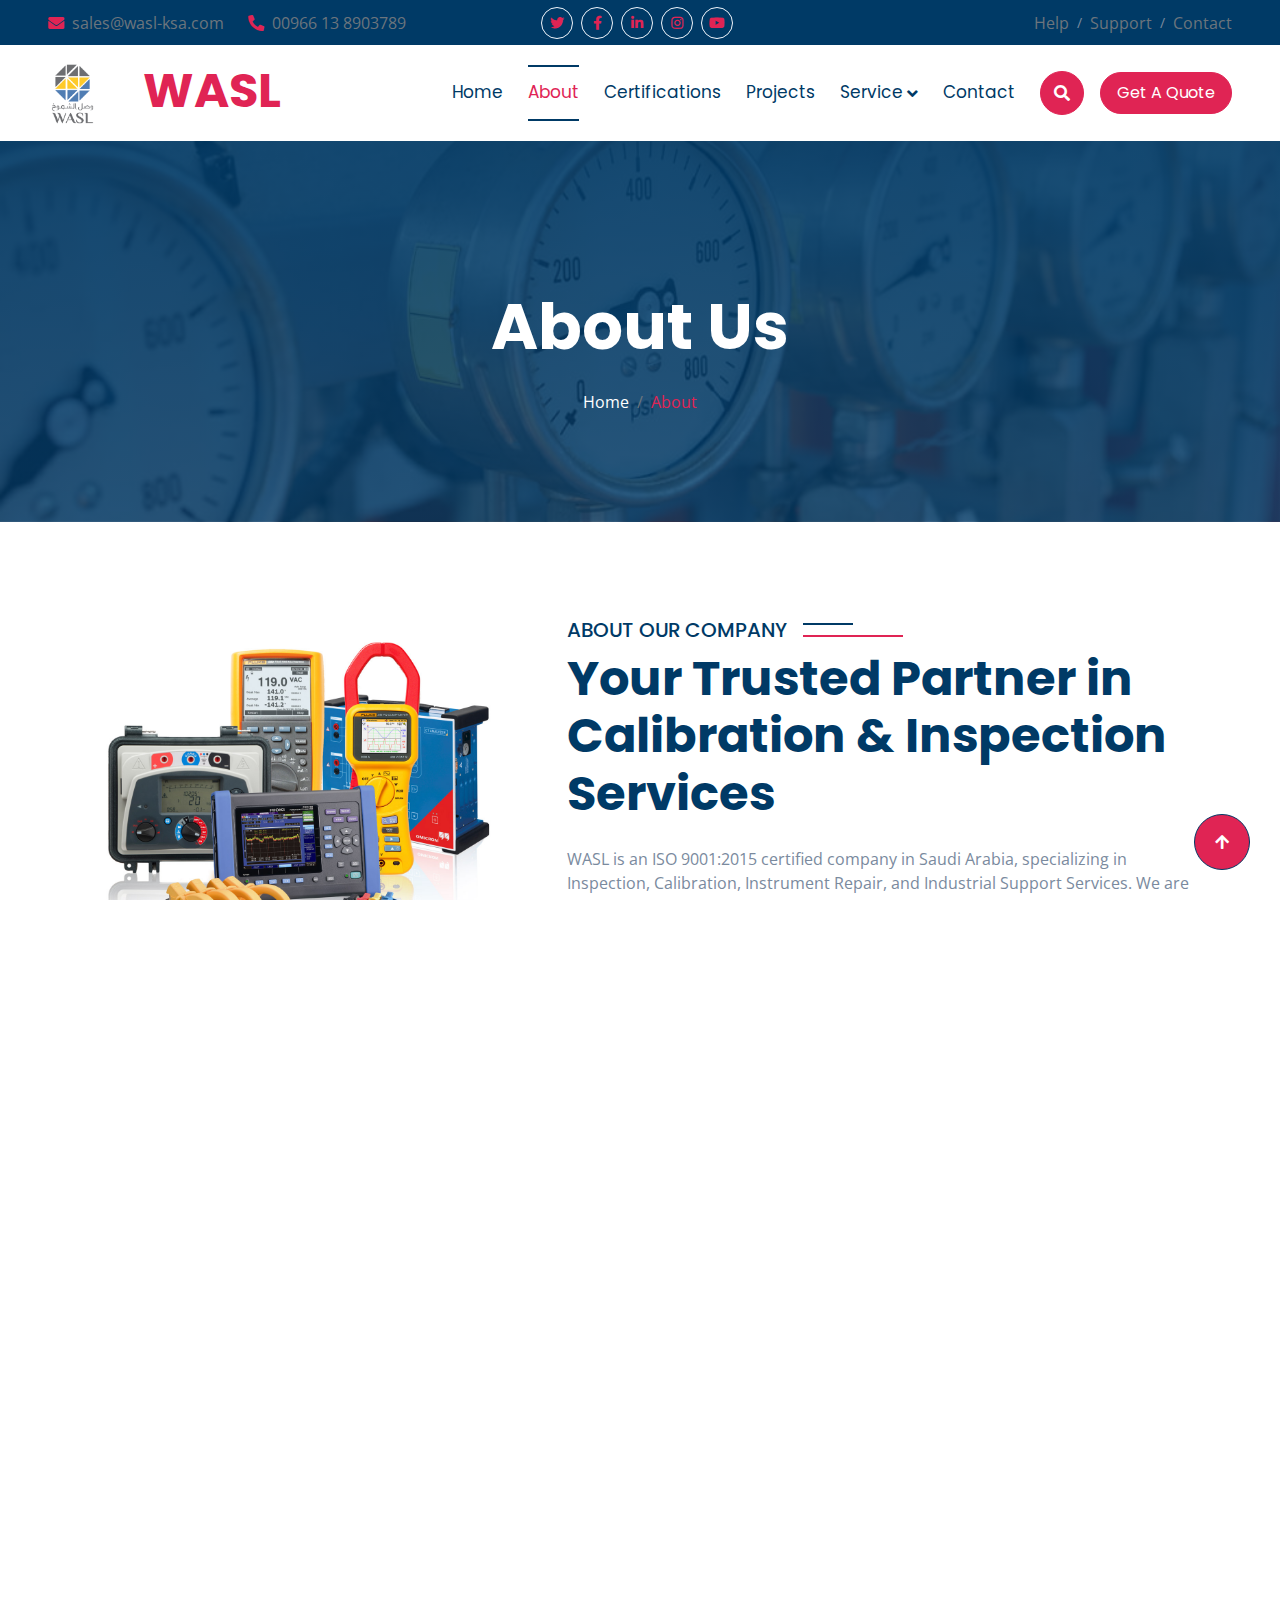
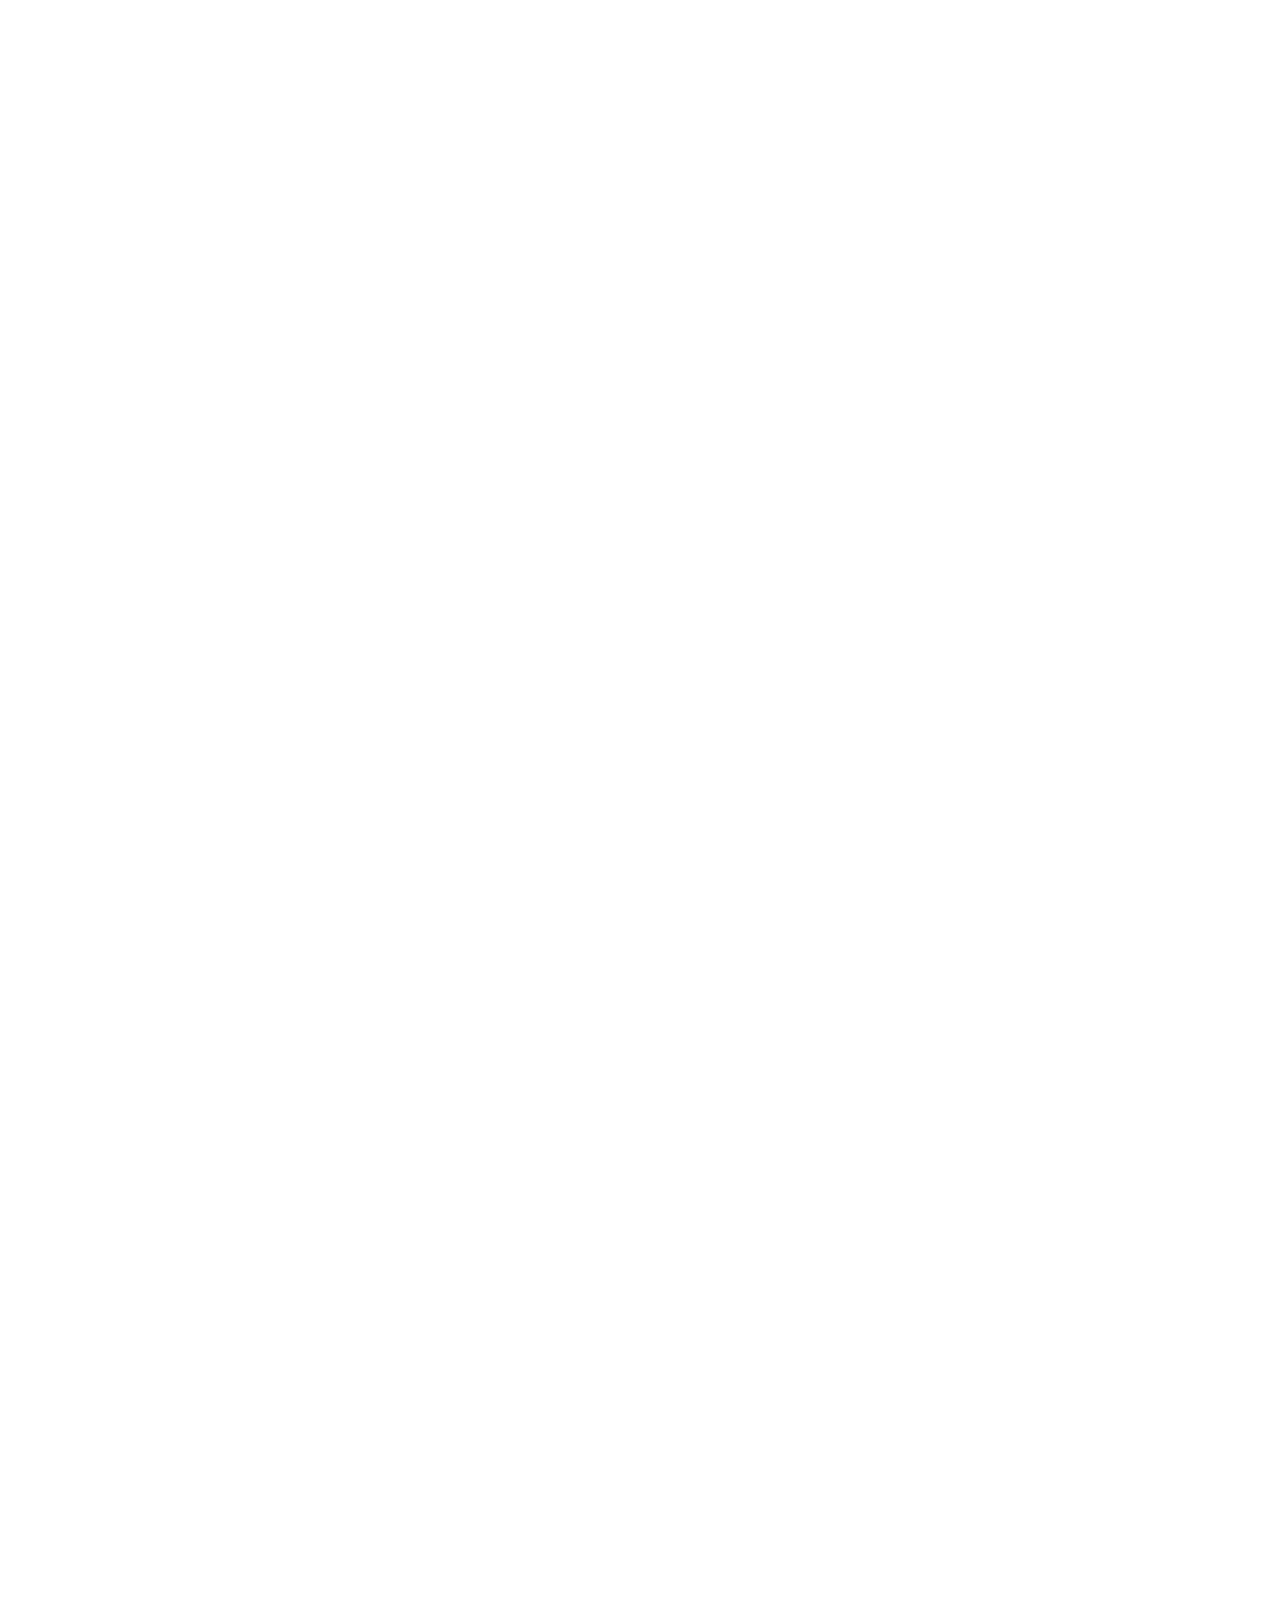
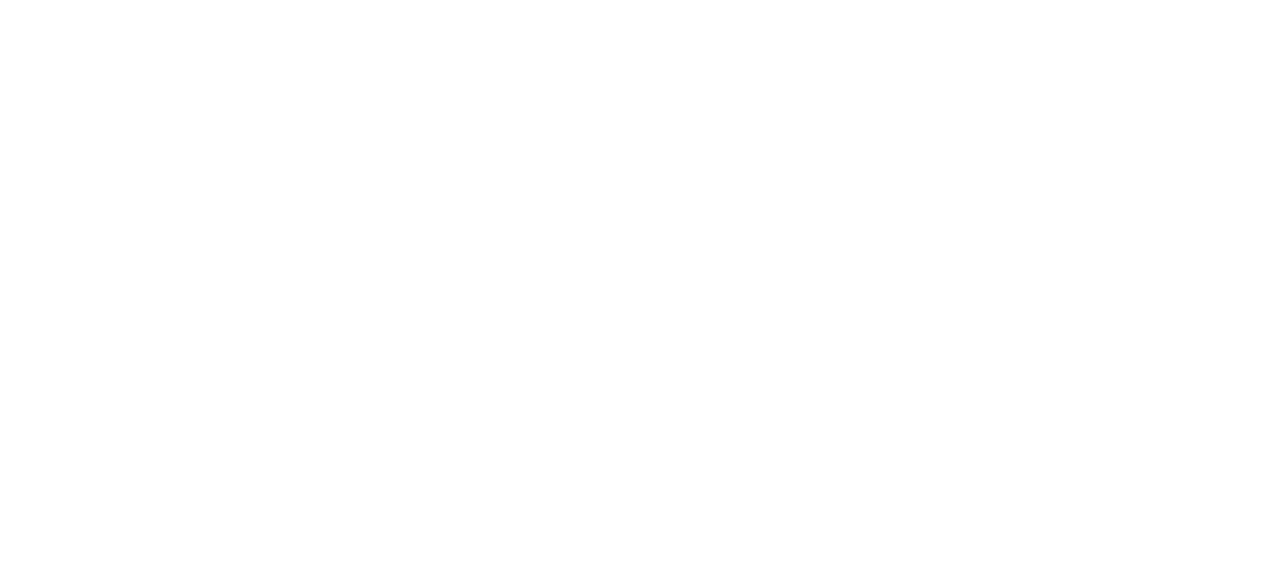
<file: about.html>
<!DOCTYPE html>
<html lang="en">

    <head>
        <meta charset="utf-8">
        <title>WASL</title>
        <meta content="width=device-width, initial-scale=1.0" name="viewport">
        <meta content="" name="keywords">
        <meta content="" name="description">

        <!-- Google Web Fonts -->
        <link rel="preconnect" href="https://fonts.googleapis.com">
        <link rel="preconnect" href="https://fonts.gstatic.com" crossorigin>
        <link href="https://fonts.googleapis.com/css2?family=Open+Sans:wght@400;500;600;700&family=Poppins:wght@200;300;400;500;600&display=swap" rel="stylesheet"> 

        <!-- Icon Font Stylesheet -->
        <link rel="stylesheet" href="https://use.fontawesome.com/releases/v5.15.4/css/all.css"/>
        <link href="https://cdn.jsdelivr.net/npm/bootstrap-icons@1.4.1/font/bootstrap-icons.css" rel="stylesheet">
        <link rel="icon" type="image/png" sizes="32x32" href="img/footerlogo.png">
        <!-- Libraries Stylesheet -->
        <link href="lib/animate/animate.min.css" rel="stylesheet">
        <link href="lib/owlcarousel/assets/owl.carousel.min.css" rel="stylesheet">


        <!-- Customized Bootstrap Stylesheet -->
        <link href="css/bootstrap.min.css" rel="stylesheet">

        <!-- Template Stylesheet -->
        <link href="css/style.css" rel="stylesheet">
    </head>

    <body>

        <!-- Spinner Start -->
        <div id="spinner" class="show bg-white position-fixed translate-middle w-100 vh-100 top-50 start-50 d-flex align-items-center justify-content-center">
            <div class="spinner-border text-secondary" style="width: 3rem; height: 3rem;" role="status">
                <span class="sr-only">Loading...</span>
            </div>
        </div>
        <!-- Spinner End -->


       <!-- Topbar Start -->
       <div class="container-fluid bg-primary px-5 d-none d-lg-block">
        <div class="row gx-0 align-items-center">
            <div class="col-lg-5 text-center text-lg-start mb-lg-0">
                <div class="d-flex">
                    <a href="#" class="text-muted me-4"><i class="fas fa-envelope text-secondary me-2"></i>sales@wasl-ksa.com</a>
                    <a href="#" class="text-muted me-0"><i class="fas fa-phone-alt text-secondary me-2"></i>00966 13 8903789</a>
                </div>
            </div>
            <div class="col-lg-3 row-cols-1 text-center mb-2 mb-lg-0">
                <div class="d-inline-flex align-items-center" style="height: 45px;">
                    <a class="btn btn-sm btn-outline-light btn-square rounded-circle me-2" href=""><i class="fab fa-twitter fw-normal text-secondary"></i></a>
                    <a class="btn btn-sm btn-outline-light btn-square rounded-circle me-2" href=""><i class="fab fa-facebook-f fw-normal text-secondary"></i></a>
                    <a class="btn btn-sm btn-outline-light btn-square rounded-circle me-2" href=""><i class="fab fa-linkedin-in fw-normal text-secondary"></i></a>
                    <a class="btn btn-sm btn-outline-light btn-square rounded-circle me-2" href=""><i class="fab fa-instagram fw-normal text-secondary"></i></a>
                    <a class="btn btn-sm btn-outline-light btn-square rounded-circle" href=""><i class="fab fa-youtube fw-normal text-secondary"></i></a>
                </div>
            </div>
            <div class="col-lg-4 text-center text-lg-end">
                <div class="d-inline-flex align-items-center" style="height: 45px;">
                    <a href="#" class="text-muted me-2"> Help</a><small> / </small>
                    <a href="#" class="text-muted mx-2"> Support</a><small> / </small>
                    <a href="#" class="text-muted ms-2"> Contact</a>
                </div>
            </div>
        </div>
    </div>
    <!-- Topbar End -->

        <!-- Navbar & Hero Start -->
        <div class="container-fluid nav-bar p-0">
            <nav class="navbar navbar-expand-lg navbar-light bg-white px-4 px-lg-5 py-3 py-lg-0">
                <a href="" class="navbar-brand p-0">
                    <h1 class="display-5 text-secondary m-0"><img style="margin-right: 25%;" src="img/wasllogo.png" class="img-fluid" alt="">WASL</h1>
                    <!-- <img src="img/logo.png" alt="Logo"> -->
                </a>
                <button class="navbar-toggler" type="button" data-bs-toggle="collapse" data-bs-target="#navbarCollapse">
                    <span class="fa fa-bars"></span>
                </button>
                <div class="collapse navbar-collapse" id="navbarCollapse">
                    <div class="navbar-nav ms-auto py-0">
                        <a href="index.html" class="nav-item nav-link ">Home</a>
                        <a href="about.html" class="nav-item nav-link active">About</a>
                        <a href="index.html#certifications" class="nav-item nav-link">Certifications</a>
                        <a href="index.html#projects" class="nav-item nav-link">Projects</a>
                        <div class="nav-item dropdown">
                            <a href="#" class="nav-link" data-bs-toggle="dropdown"><span class="dropdown-toggle">Service</span></a>
                            <div class="dropdown-menu m-0">
                                <a href="index.html#services" class="dropdown-item">LABORATORY CALIBRATION</a>
                                <a href="index.html#services" class="dropdown-item">ON SITE CALIBRATION</a>
                                <a href="index.html#services" class="dropdown-item">INSPECTION SERVICES</a>
                                <a href="index.html#services" class="dropdown-item">TRADING SERVICES</a>
                                
                            </div>
                        </div>
                        <a href="contact.html" class="nav-item nav-link">Contact</a>
                    </div>
                    <button class="btn btn-primary btn-md-square border-secondary mb-3 mb-md-3 mb-lg-0 me-3" data-bs-toggle="modal" data-bs-target="#searchModal"><i class="fas fa-search"></i></button>
                    <a href="contact.html" class="btn btn-primary border-secondary rounded-pill py-2 px-4 px-lg-3 mb-3 mb-md-3 mb-lg-0">Get A Quote</a>
                </div>
            </nav>
        </div>
        <!-- Navbar & Hero End -->

        <!-- Modal Search Start -->
        <div class="modal fade" id="searchModal" tabindex="-1" aria-labelledby="exampleModalLabel" aria-hidden="true">
            <div class="modal-dialog modal-fullscreen">
                <div class="modal-content rounded-0">
                    <div class="modal-header">
                        <h4 class="modal-title text-secondary mb-0" id="exampleModalLabel">Search by keyword</h4>
                        <button type="button" class="btn-close" data-bs-dismiss="modal" aria-label="Close"></button>
                    </div>
                    <div class="modal-body d-flex align-items-center">
                        <div class="input-group w-75 mx-auto d-flex">
                            <input type="search" class="form-control p-3" placeholder="keywords" aria-describedby="search-icon-1">
                            <span id="search-icon-1" class="input-group-text p-3"><i class="fa fa-search"></i></span>
                        </div>
                    </div>
                </div>
            </div>
        </div>
        <!-- Modal Search End -->

        <!-- Header Start -->
        <div class="container-fluid bg-breadcrumb">
            <div class="container text-center py-5" style="max-width: 900px;">
                <h3 class="text-white display-3 mb-4 wow fadeInDown" data-wow-delay="0.1s">About Us</h1>
                <ol class="breadcrumb justify-content-center text-white mb-0 wow fadeInDown" data-wow-delay="0.3s">
                    <li class="breadcrumb-item"><a href="index.html" class="text-white">Home</a></li>
                    <li class="breadcrumb-item active text-secondary">About</li>
                </ol>    
            </div>
        </div>
        <!-- Header End -->

         <!-- About Start -->
         <div class="container-fluid py-5">
            <div class="container py-5">
                <div class="row g-5 ">
                    <div class="col-xl-5 wow fadeInLeft " data-wow-delay="0.1s">
                        <div class="bg-light rounded">
                            <img src="img/about-three.jpg" class="img-fluid w-100 " style="margin-bottom: -7px;" alt="Image">
                            <img src="img/about-two.jpg"  class="img-fluid w-100 bg-light " style="border-top-right-radius: 100px; border-bottom-left-radius: 100px; border-bottom-right-radius: 100px;  border-top-left-radius: 100px;" alt="Image">
                        </div>
                    </div>
                    <div class="col-xl-7 wow fadeInRight" data-wow-delay="0.3s">
                        <h5 class="sub-title pe-3">About Our Company</h5>
                        <h1 class="display-5 mb-4">Your Trusted Partner in Calibration & Inspection Services</h1>
                        <p class="mb-4">
                            WASL is an ISO 9001:2015 certified company in Saudi Arabia, specializing in 
                            Inspection, Calibration, Instrument Repair, and Industrial Support Services. 
                            We are committed to delivering precise and reliable solutions to meet 
                            industry standards and regulatory compliance.
                        </p>
                        <div class="row gy-4 align-items-center">
                            <div class="col-12 col-sm-6 d-flex align-items-center">
                                <i class="fas fa-tools fa-3x text-secondary"></i>
                                <h5 class="ms-4">Advanced Calibration Equipment</h5>
                            </div>
                            <div class="col-12 col-sm-6 d-flex align-items-center">
                                <i class="fas fa-industry fa-3x text-secondary"></i>
                                <h5 class="ms-4">Comprehensive Industrial Support</h5>
                            </div>
                            <div class="col-4 col-md-3">
                                <div class="bg-light text-center rounded p-3">
                                    <div class="mb-2">
                                        <i class="fas fa-calendar-check fa-4x text-primary"></i>
                                    </div>
                                    <h1 class="display-5 fw-bold mb-2">20+</h1>
                                    <p class="text-muted mb-0">Years of Experience</p>
                                </div>
                            </div>
                            <div class="col-8 col-md-9">
                                <div class="mb-5">
                                    <p class="text-primary h6 mb-3"><i class="fa fa-check-circle text-secondary me-2"></i> Precision & Compliance with International Standards</p>
                                    <p class="text-primary h6 mb-3"><i class="fa fa-check-circle text-secondary me-2"></i> Quick & Reliable Calibration & Inspection Services</p>
                                    <p class="text-primary h6 mb-3"><i class="fa fa-check-circle text-secondary me-2"></i> Expert Technical Assistance & Support</p>
                                </div>
                                <div class="d-flex flex-wrap">
                                    <div id="phone-tada" class="d-flex align-items-center justify-content-center me-4">
                                        <a href="tel:+966123456789" class="position-relative wow tada" data-wow-delay=".9s">
                                            <i class="fa fa-phone-alt text-primary fa-3x"></i>
                                            <div class="position-absolute" style="top: 0; left: 25px;">
                                                <span><i class="fa fa-comment-dots text-secondary"></i></span>
                                            </div>
                                        </a>
                                    </div>
                                    <div class="d-flex flex-column justify-content-center">
                                        <span class="text-primary">Have any questions?</span>
                                        <span class="text-secondary fw-bold fs-5" style="letter-spacing: 2px;">Call: 00966 13 8903789</span>
                                    </div>
                                </div>
                            </div>
                        </div>
                    </div>
                    
                </div>
            </div>
        </div>
        <!-- About End -->

<!-- Counter Facts Start -->
<div class="container-fluid counter-facts py-5">
    <div class="container py-5">
        <div class="row g-4">
            <!-- Years of Experience -->
            <div class="col-12 col-sm-6 col-md-6 col-xl-3 wow fadeInUp" data-wow-delay="0.1s">
                <div class="counter">
                    <div class="counter-icon">
                        <i class="fas fa-calendar-check"></i>
                    </div>
                    <div class="counter-content">
                        <h3>Years of Experience</h3>
                        <div class="d-flex align-items-center justify-content-center">
                            <span class="counter-value" data-toggle="counter-up">20</span>
                            <h4 class="text-secondary mb-0" style="font-weight: 600; font-size: 25px;">+</h4>
                        </div>
                    </div>
                </div>
            </div>
            <!-- Team Members -->
            <div class="col-12 col-sm-6 col-md-6 col-xl-3 wow fadeInUp" data-wow-delay="0.3s">
                <div class="counter">
                    <div class="counter-icon">
                        <i class="fas fa-users"></i>
                    </div>
                    <div class="counter-content">
                        <h3>Skilled Professionals</h3>
                        <div class="d-flex align-items-center justify-content-center">
                            <span class="counter-value" data-toggle="counter-up">100</span>
                            <h4 class="text-secondary mb-0" style="font-weight: 600; font-size: 25px;">+</h4>
                        </div>
                    </div>
                </div>
            </div>
            <!-- Equipment Calibrated -->
            <div class="col-12 col-sm-6 col-md-6 col-xl-3 wow fadeInUp" data-wow-delay="0.5s">
                <div class="counter">
                    <div class="counter-icon">
                        <i class="fas fa-tools"></i>
                    </div>
                    <div class="counter-content">
                        <h3>Equipment Calibrated</h3>
                        <div class="d-flex align-items-center justify-content-center">
                            <span class="counter-value" data-toggle="counter-up">5.2</span>
                            <h4 class="text-secondary mb-0" style="font-weight: 600; font-size: 25px;">K</h4>
                        </div>
                    </div>
                </div>
            </div>
            <!-- Customer Satisfaction -->
            <div class="col-12 col-sm-6 col-md-6 col-xl-3 wow fadeInUp" data-wow-delay="0.7s">
                <div class="counter">
                    <div class="counter-icon">
                        <i class="fas fa-smile"></i>
                    </div>
                    <div class="counter-content">
                        <h3>Customer Satisfaction</h3>
                        <div class="d-flex align-items-center justify-content-center">
                            <span class="counter-value" data-toggle="counter-up">99</span>
                            <h4 class="text-secondary mb-0" style="font-weight: 600; font-size: 25px;">%</h4>
                        </div>
                    </div>
                </div>
            </div>
        </div>
    </div>
</div>
<!-- Counter Facts End -->

       
        <!-- Countries We Offer Start -->
        <div class="container-fluid country overflow-hidden py-5">
            <div class="container">
                <div class="section-title text-center wow fadeInUp" data-wow-delay="0.1s" style="margin-bottom: 70px;">
                    <div class="sub-style">
                        <h5 class="sub-title text-primary px-3">CERTIFICATIONS WE HAVE</h5>
                    </div>
                    <h1 class="display-5 mb-4">Our Recognized Certifications & Accreditations</h1>
                    <p class="mb-0">WASL is committed to providing **high-quality Calibration, Inspection, and Industrial Services**, 
                        backed by globally recognized certifications that ensure precision, compliance, and excellence.
                   </p>
                </div>
                <div class="row g-4 text-center">
                    <div class="col-lg-6 col-xl-3 mb-5 mb-xl-0 wow fadeInUp" data-wow-delay="0.1s">
                        <div class="country-item">
                            <div class="rounded overflow-hidden">
                                <img src="img/certy-1.jpg" class="img-fluid w-100 rounded" alt="Image">
                            </div>
                            <div class="country-flag">
                                <img src="img/iso" class="img-fluid rounded-circle" alt="Image">
                            </div>
                            <div class="country-name">
                                <a href="#" class="text-white fs-4">ISO 9001:2015</a>
                            </div>
                        </div>
                    </div>
                    <div class="col-lg-6 col-xl-3 mb-5 mb-xl-0 wow fadeInUp" data-wow-delay="0.3s">
                        <div class="country-item">
                            <div class="rounded overflow-hidden">
                                <img src="img/certy-2.jpg" class="img-fluid w-100 rounded" alt="Image">
                            </div>
                            <div class="country-flag">
                                <img src="img/iso-1.png" class="img-fluid rounded-circle" alt="Image">
                            </div>
                            <div class="country-name">
                                <a href="#" class="text-white fs-4">ISO 9001:2015</a>
                            </div>
                        </div>
                    </div>
                    <div class="col-lg-6 col-xl-3 mb-5 mb-xl-0 wow fadeInUp" data-wow-delay="0.5s">
                        <div class="country-item">
                            <div class="rounded overflow-hidden">
                                <img src="img/certy-3.jpg" class="img-fluid w-100 rounded" alt="Image">
                            </div>
                            <div class="country-flag">
                                <img src="img/iso-2.png" class="img-fluid rounded-circle" alt="Image">
                            </div>
                            <div class="country-name">
                                <a href="#" class="text-white fs-4">ISO 9001:2015</a>
                            </div>
                        </div>
                    </div>
                    <div class="col-lg-6 col-xl-3 mb-5 mb-xl-0 wow fadeInUp" data-wow-delay="0.7s">
                        <div class="country-item">
                            <div class="rounded overflow-hidden">
                                <img src="img/certy-4.webp" class="img-fluid w-100 rounded" alt="Image">
                            </div>
                            <div class="country-flag">
                                <img src="img/iso-4.jpg" class="img-fluid rounded-circle" alt="Image">
                            </div>
                            <div class="country-name">
                                <a href="#" class="text-white fs-4">ISO 9001:2015</a>
                            </div>
                        </div>
                    </div>
                    <div class="col-12">
                        <a class="btn btn-primary border-secondary rounded-pill py-3 px-5 wow fadeInUp" data-wow-delay="0.1s" href="#">Know more</a>
                    </div>
                </div>
            </div>
        </div>
        <!-- Countries We Offer End -->

        <!-- Get a Quote Start -->
<div class="container-fluid quote-section overflow-hidden py-5">
    <div class="container text-center py-5">
        <div class="section-title wow fadeInUp" data-wow-delay="0.1s">
            <div class="sub-style">
                <h5 class="sub-title text-primary px-3">Get a Quote</h5>
            </div>
            <h1 class="display-5 mb-4">Request a Free Quote for Our Services</h1>
            <p class="mb-4">
                Let us know your requirements, and we’ll provide a tailored solution for your needs.  
                Our experts are ready to assist you with Calibration, Inspection, and Industrial Support Services.
            </p>
            <a href="contact.html" class="btn btn-primary border-secondary rounded-pill py-3 px-5 wow fadeInUp" data-wow-delay="0.3s">
                let's discuss
            </a>
        </div>
    </div>
</div>
<!-- Get a Quote End -->

       
        <!-- Footer Start -->
        <div class="container-fluid footer py-5 wow fadeIn" data-wow-delay="0.2s">
            <div class="container py-5">
                <img src="img/footerlogo.png" class="img-fluid" alt="Logo" style="width: 5%; border-radius: 20%;">
                <div class="row g-5">
                    <div class="col-md-6 col-lg-6 col-xl-3">
                        <div class="footer-item d-flex flex-column">
                                
                            <h4 class="text-secondary mb-4">Contact Info</h4>
                            <a href="">WASL AL-SHOUMOUKH CONTRACTING EST.</a>

                            <a href=""><i class="fa fa-map-marker-alt me-2"></i> Unit No. 1816, Zip Code: 34632-5694, Al-Khobar, Kingdom of Saudi Arabia.</a>
                            <a href=""><i class="fas fa-envelope me-2"></i> sales@wasl-ksa.com</a>
                            <a href=""><i class="fas fa-phone me-2"></i> 00966 13 8903789</a>
                            
                            
                        </div>
                    </div>
                    <div class="col-md-6 col-lg-6 col-xl-3">
                        <div class="footer-item d-flex flex-column">
                            <h4 class="text-secondary mb-4">Business Hours</h4>
                            <div class="mb-3">
                                <h6 class="text-muted mb-0">Sat - Thu:</h6>
                                <p class="text-white mb-0">08.00 am to 05.00 pm</p>
                            </div>
                            
                            <div class="mb-3">
                                <h6 class="text-muted mb-0">Vacation:</h6>
                                <p class="text-white mb-0">All Friday is our vacation</p>
                            </div>
                        </div>
                    </div>
                    <div class="col-md-6 col-lg-6 col-xl-3">
                        <div class="footer-item d-flex flex-column">
                            <h4 class="text-secondary mb-4">Our Services</h4>
                            <a href="index.html#services" class=""><i class="fas fa-angle-right me-2"></i> Laboratory Calibration</a>
                            <a href="index.html#services" class=""><i class="fas fa-angle-right me-2"></i> On Site Calibration</a>
                            <a href="index.html#services" class=""><i class="fas fa-angle-right me-2"></i> Trading Services</a>
                            <a href="index.html#services" class=""><i class="fas fa-angle-right me-2"></i> Inspection Services</a>
                           
                        </div>
                    </div>
                    <div class="col-md-6 col-lg-6 col-xl-3">
                        <div class="footer-item">
                            <h4 class="text-secondary mb-4">Connect Us</h4>
                            <div class="d-flex align-items-center">
                                <i class="fas fa-share fa-2x text-secondary me-2"></i>
                                <a class="btn mx-1" href=""><i class="fab fa-facebook-f"></i></a>
                                <a class="btn mx-1" href=""><i class="fab fa-twitter"></i></a>
                                <a class="btn mx-1" href=""><i class="fab fa-instagram"></i></a>
                                <a class="btn mx-1" href=""><i class="fab fa-linkedin-in"></i></a>
                            </div>
                            <div class="position-relative mx-auto rounded-pill">
                                <a class="form-control border-0 rounded-pill  py-3 ps-4 pe-5" style="color: brown;" type="text"  placeholder="Send a query">Feel free to</a>
                                <button type="button" class="btn btn-primary rounded-pill position-absolute top-0 end-0 py-2 mt-2 me-2">Contact</button>
                            </div>
                        </div>
                    </div>
                </div>
            </div>
        </div>
        <!-- Footer End -->

        
       <!-- Copyright Start -->
       <div class="container-fluid copyright py-4">
        <div class="container">
            <div class="row g-4 align-items-center">
                <div class="col-md-6 text-center text-md-start mb-md-0">
                    <span class="text-white"><a href="#" class="border-bottom text-white"><i class="fas fa-copyright text-light me-2"></i>www.wasl-ksa.com</a>, All right reserved.</span>
                </div>
                <div class="col-md-6 text-center text-md-end text-white">

                    Designed By <a class="border-bottom text-white" href="https://www.solamankurian.com">Solaman kurian</a>
                </div>
            </div>
        </div>
    </div>
    <!-- Copyright End -->

        <!-- Back to Top -->
        <a href="#" class="btn btn-primary btn-lg-square back-to-top"><i class="fa fa-arrow-up"></i></a>   

        
    <!-- JavaScript Libraries -->
    <script src="https://ajax.googleapis.com/ajax/libs/jquery/3.6.4/jquery.min.js"></script>
    <script src="https://cdn.jsdelivr.net/npm/bootstrap@5.0.0/dist/js/bootstrap.bundle.min.js"></script>
    <script src="lib/wow/wow.min.js"></script>
    <script src="lib/easing/easing.min.js"></script>
    <script src="lib/waypoints/waypoints.min.js"></script>
    <script src="lib/counterup/counterup.min.js"></script>
    <script src="lib/owlcarousel/owl.carousel.min.js"></script>
    

    <!-- Template Javascript -->
    <script src="js/main.js"></script>
    </body>

</html>
</file>
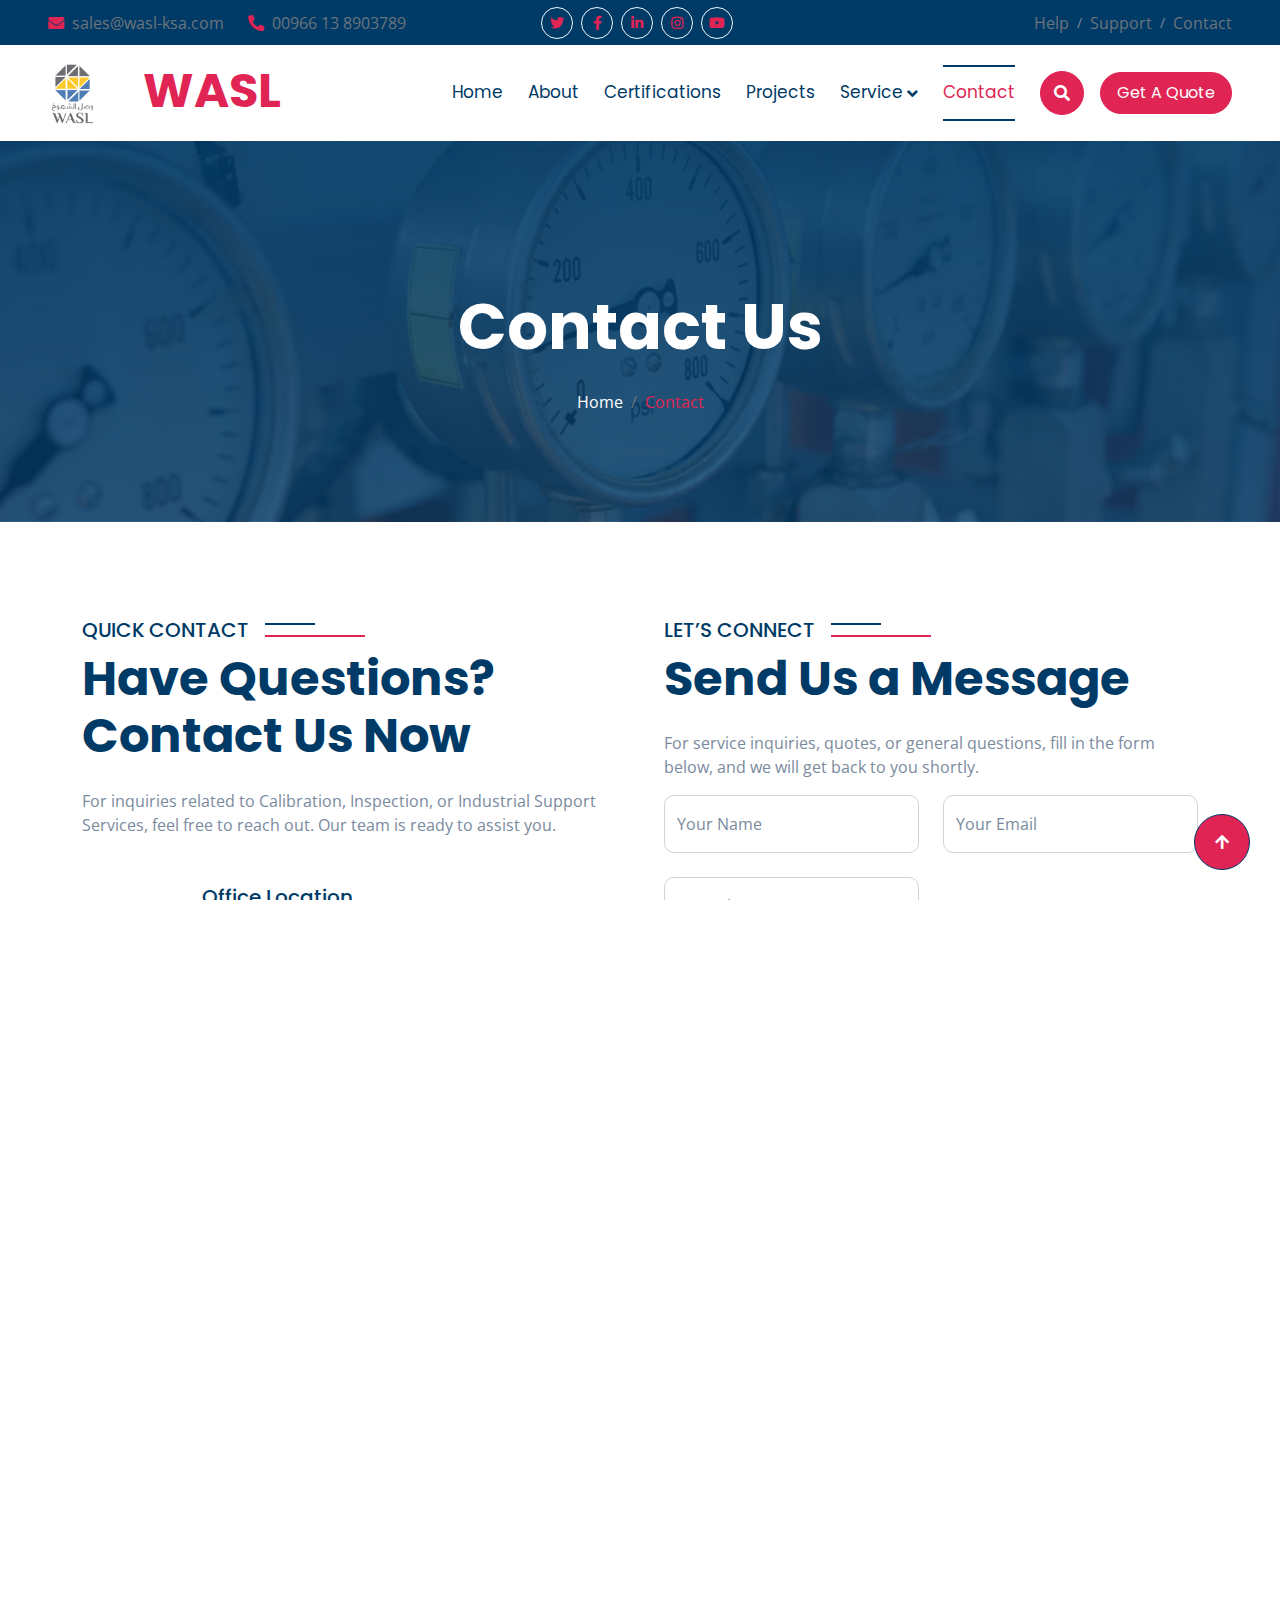
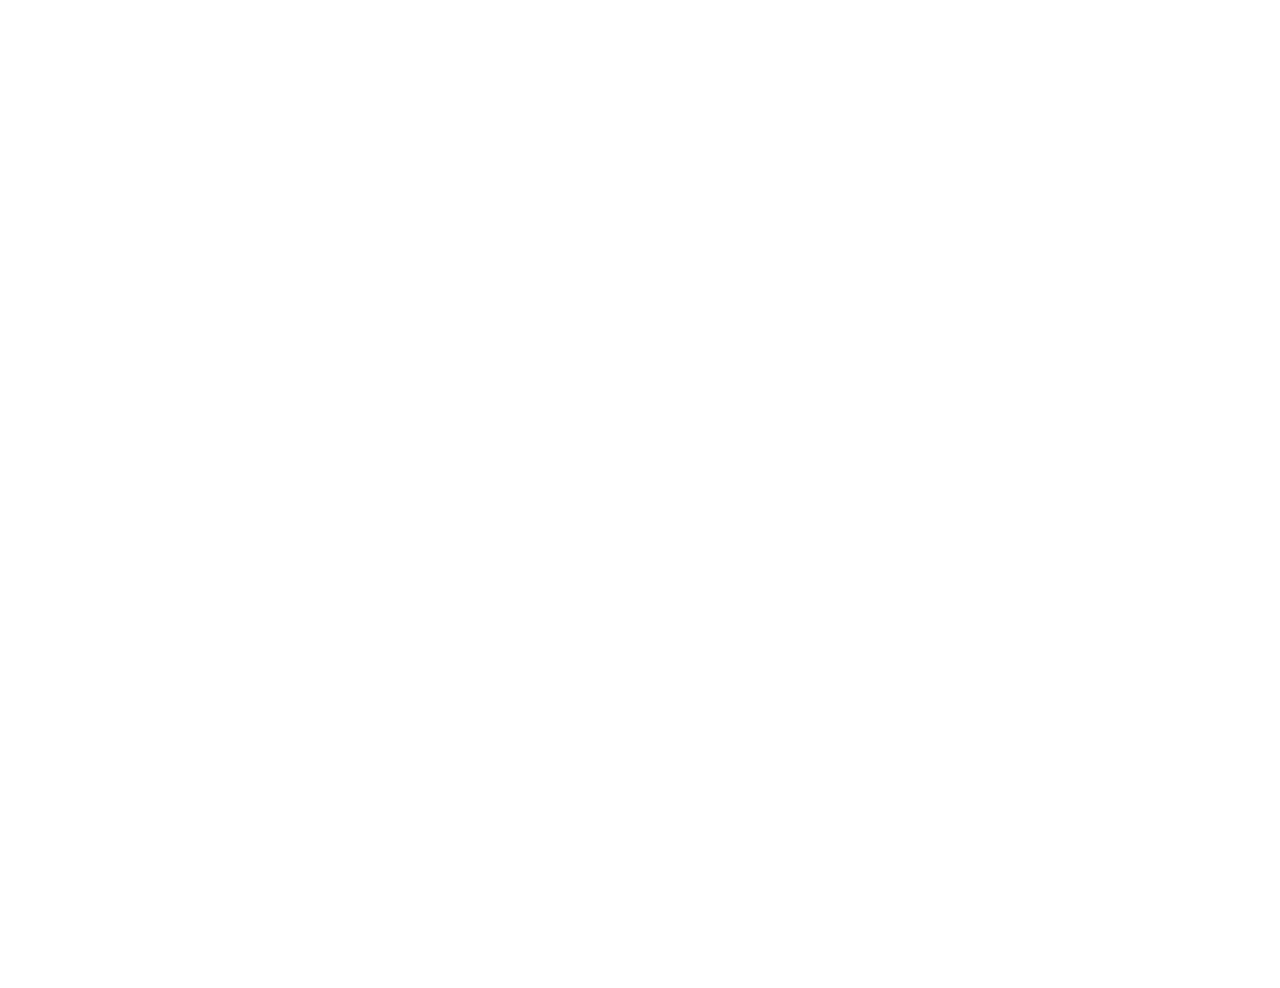
<file: contact.html>
<!DOCTYPE html>
<html lang="en">

    <head>
        <meta charset="utf-8">
        <title>WASL</title>
        <meta content="width=device-width, initial-scale=1.0" name="viewport">
        <meta content="" name="keywords">
        <meta content="" name="description">

        <!-- Google Web Fonts -->
        <link rel="preconnect" href="https://fonts.googleapis.com">
        <link rel="preconnect" href="https://fonts.gstatic.com" crossorigin>
        <link href="https://fonts.googleapis.com/css2?family=Open+Sans:wght@400;500;600;700&family=Poppins:wght@200;300;400;500;600&display=swap" rel="stylesheet"> 

        <!-- Icon Font Stylesheet -->
        <link rel="stylesheet" href="https://use.fontawesome.com/releases/v5.15.4/css/all.css"/>
        <link href="https://cdn.jsdelivr.net/npm/bootstrap-icons@1.4.1/font/bootstrap-icons.css" rel="stylesheet">
        <link rel="icon" type="image/png" sizes="32x32" href="img/footerlogo.png">
        <!-- Libraries Stylesheet -->
        <link href="lib/animate/animate.min.css" rel="stylesheet">
        <link href="lib/owlcarousel/assets/owl.carousel.min.css" rel="stylesheet">


        <!-- Customized Bootstrap Stylesheet -->
        <link href="css/bootstrap.min.css" rel="stylesheet">

        <!-- Template Stylesheet -->
        <link href="css/style.css" rel="stylesheet">
    </head>

    <body>

        <!-- Spinner Start -->
        <div id="spinner" class="show bg-white position-fixed translate-middle w-100 vh-100 top-50 start-50 d-flex align-items-center justify-content-center">
            <div class="spinner-border text-secondary" style="width: 3rem; height: 3rem;" role="status">
                <span class="sr-only">Loading...</span>
            </div>
        </div>
        <!-- Spinner End -->


         <!-- Topbar Start -->
         <div class="container-fluid bg-primary px-5 d-none d-lg-block">
            <div class="row gx-0 align-items-center">
                <div class="col-lg-5 text-center text-lg-start mb-lg-0">
                    <div class="d-flex">
                        <a href="#" class="text-muted me-4"><i class="fas fa-envelope text-secondary me-2"></i>sales@wasl-ksa.com</a>
                        <a href="#" class="text-muted me-0"><i class="fas fa-phone-alt text-secondary me-2"></i>00966 13 8903789</a>
                    </div>
                </div>
                <div class="col-lg-3 row-cols-1 text-center mb-2 mb-lg-0">
                    <div class="d-inline-flex align-items-center" style="height: 45px;">
                        <a class="btn btn-sm btn-outline-light btn-square rounded-circle me-2" href=""><i class="fab fa-twitter fw-normal text-secondary"></i></a>
                        <a class="btn btn-sm btn-outline-light btn-square rounded-circle me-2" href=""><i class="fab fa-facebook-f fw-normal text-secondary"></i></a>
                        <a class="btn btn-sm btn-outline-light btn-square rounded-circle me-2" href=""><i class="fab fa-linkedin-in fw-normal text-secondary"></i></a>
                        <a class="btn btn-sm btn-outline-light btn-square rounded-circle me-2" href=""><i class="fab fa-instagram fw-normal text-secondary"></i></a>
                        <a class="btn btn-sm btn-outline-light btn-square rounded-circle" href=""><i class="fab fa-youtube fw-normal text-secondary"></i></a>
                    </div>
                </div>
                <div class="col-lg-4 text-center text-lg-end">
                    <div class="d-inline-flex align-items-center" style="height: 45px;">
                        <a href="#" class="text-muted me-2"> Help</a><small> / </small>
                        <a href="#" class="text-muted mx-2"> Support</a><small> / </small>
                        <a href="#" class="text-muted ms-2"> Contact</a>
                    </div>
                </div>
            </div>
        </div>
        <!-- Topbar End -->

        <!-- Navbar & Hero Start -->
        <div class="container-fluid nav-bar p-0">
            <nav class="navbar navbar-expand-lg navbar-light bg-white px-4 px-lg-5 py-3 py-lg-0">
                <a href="" class="navbar-brand p-0">
                    <h1 class="display-5 text-secondary m-0"><img style="margin-right: 25%;" src="img/wasllogo.png" class="img-fluid" alt="">WASL</h1>
                    <!-- <img src="img/logo.png" alt="Logo"> -->
                </a>
                <button class="navbar-toggler" type="button" data-bs-toggle="collapse" data-bs-target="#navbarCollapse">
                    <span class="fa fa-bars"></span>
                </button>
                <div class="collapse navbar-collapse" id="navbarCollapse">
                    <div class="navbar-nav ms-auto py-0">
                        <a href="index.html" class="nav-item nav-link ">Home</a>
                        <a href="about.html" class="nav-item nav-link">About</a>
                        <a href="index.html#certifications" class="nav-item nav-link">Certifications</a>
                        <a href="index.html#projects" class="nav-item nav-link">Projects</a>
                        <div class="nav-item dropdown">
                            <a href="#" class="nav-link" data-bs-toggle="dropdown"><span class="dropdown-toggle">Service</span></a>
                            <div class="dropdown-menu m-0">
                                <a href="index.html#services" class="dropdown-item">LABORATORY CALIBRATION</a>
                                <a href="index.html#services" class="dropdown-item">ON SITE CALIBRATION</a>
                                <a href="index.html#services" class="dropdown-item">INSPECTION SERVICES</a>
                                <a href="index.html#services" class="dropdown-item">TRADING SERVICES</a>
                                
                            </div>
                        </div>
                        <a href="contact.html" class="nav-item nav-link active">Contact</a>
                    </div>
                    <button class="btn btn-primary btn-md-square border-secondary mb-3 mb-md-3 mb-lg-0 me-3" data-bs-toggle="modal" data-bs-target="#searchModal"><i class="fas fa-search"></i></button>
                    <a href="contact.html" class="btn btn-primary border-secondary rounded-pill py-2 px-4 px-lg-3 mb-3 mb-md-3 mb-lg-0">Get A Quote</a>
                </div>
            </nav>
        </div>
        <!-- Navbar & Hero End -->

        <!-- Modal Search Start -->
        <div class="modal fade" id="searchModal" tabindex="-1" aria-labelledby="exampleModalLabel" aria-hidden="true">
            <div class="modal-dialog modal-fullscreen">
                <div class="modal-content rounded-0">
                    <div class="modal-header">
                        <h4 class="modal-title text-secondary mb-0" id="exampleModalLabel">Search by keyword</h4>
                        <button type="button" class="btn-close" data-bs-dismiss="modal" aria-label="Close"></button>
                    </div>
                    <div class="modal-body d-flex align-items-center">
                        <div class="input-group w-75 mx-auto d-flex">
                            <input type="search" class="form-control p-3" placeholder="keywords" aria-describedby="search-icon-1">
                            <span id="search-icon-1" class="input-group-text p-3"><i class="fa fa-search"></i></span>
                        </div>
                    </div>
                </div>
            </div>
        </div>
        <!-- Modal Search End -->

        <!-- Header Start -->
        <div class="container-fluid bg-breadcrumb">
            <div class="container text-center py-5" style="max-width: 900px;">
                <h3 class="text-white display-3 mb-4 wow fadeInDown" data-wow-delay="0.1s">Contact Us</h1>
                <ol class="breadcrumb justify-content-center text-white mb-0 wow fadeInDown" data-wow-delay="0.3s">
                    <li class="breadcrumb-item"><a href="index.html" class="text-white">Home</a></li>
                    <li class="breadcrumb-item active text-secondary">Contact</li>
                </ol>    
            </div>
        </div>
        <!-- Header End -->

  <!-- Contact Start -->
<div class="container-fluid contact overflow-hidden py-5">
    <div class="container py-5">
        <div class="row g-5 mb-5">
            <!-- Contact Information -->
            <div class="col-lg-6 wow fadeInLeft" data-wow-delay="0.1s">
                <div class="sub-style">
                    <h5 class="sub-title text-primary pe-3">Quick Contact</h5>
                </div>
                <h1 class="display-5 mb-4">Have Questions? Contact Us Now</h1>
                <p class="mb-5">For inquiries related to Calibration, Inspection, or Industrial Support Services, feel free to reach out. Our team is ready to assist you.</p>
                
                <!-- Location -->
                <div class="d-flex border-bottom mb-4 pb-4">
                    <i class="fas fa-map-marked-alt fa-4x text-primary bg-light p-3 rounded"></i>
                    <div class="ps-3">
                        <h5>Office Location</h5>
                        <p>Unit No. 1816, Zip Code: 34632-5694, Al-Khobar, Kingdom of Saudi Arabia.</p>
                    </div>
                </div>

                <div class="row g-3">
                    <!-- Contact Details -->
                    <div class="col-xl-6">
                        <div class="d-flex">
                            <i class="fas fa-phone fa-3x text-primary"></i>
                            <div class="ps-3">
                                <h5 class="mb-3">Reach Us</h5>
                                <div class="mb-3">
                                    <h6 class="mb-0">Phone:</h6>
                                    <a href="tel:00966138903789" class="fs-5 text-primary">00966 13 8903789</a>
                                </div>
                                <div class="mb-3">
                                    <h6 class="mb-0">Email:</h6>
                                    <a href="mailto:sales@wasl-ksa.com" class="fs-5 text-primary">sales@wasl-ksa.com</a>
                                </div>
                            </div>
                        </div>
                    </div>

                    <!-- Business Hours -->
                    <div class="col-xl-6">
                        <div class="d-flex">
                            <i class="fas fa-clock fa-3x text-primary"></i>
                            <div class="ps-3">
                                <h5 class="mb-3">Business Hours</h5>
                                <div class="mb-3">
                                    <h6 class="mb-0">Saturday - Thursday:</h6>
                                    <p class="fs-5 text-primary">08:00 AM - 05:00 PM</p>
                                </div>
                                <div class="mb-3">
                                    <h6 class="mb-0">Friday:</h6>
                                    <p class="fs-5 text-primary">Closed</p>
                                </div>
                            </div>
                        </div>
                    </div>
                </div>

                <!-- Social Media Links -->
                <div class="d-flex align-items-center pt-3">
                    <div class="me-4">
                        <div class="bg-light d-flex align-items-center justify-content-center" style="width: 90px; height: 90px; border-radius: 10px;">
                            <i class="fas fa-share fa-3x text-primary"></i>
                        </div>
                    </div>
                    <div class="d-flex">
                        <a class="btn btn-secondary border-secondary me-2 p-0" href="#">Facebook <i class="fas fa-chevron-circle-right"></i></a>
                        <a class="btn btn-secondary border-secondary mx-2 p-0" href="#">Twitter <i class="fas fa-chevron-circle-right"></i></a>
                        <a class="btn btn-secondary border-secondary mx-2 p-0" href="#">Instagram <i class="fas fa-chevron-circle-right"></i></a>
                    </div>
                </div>
            </div>

            <!-- Contact Form -->
            <div class="col-lg-6 wow fadeInRight" data-wow-delay="0.3s">
                <div class="sub-style">
                    <h5 class="sub-title text-primary pe-3">Let’s Connect</h5>
                </div>
                <h1 class="display-5 mb-4">Send Us a Message</h1>
                <p class="mb-3">For service inquiries, quotes, or general questions, fill in the form below, and we will get back to you shortly.</p>
                
                <form>
                    <div class="row g-4">
                        <div class="col-lg-12 col-xl-6">
                            <div class="form-floating">
                                <input type="text" class="form-control" id="name" placeholder="Your Name">
                                <label for="name">Your Name</label>
                            </div>
                        </div>
                        <div class="col-lg-12 col-xl-6">
                            <div class="form-floating">
                                <input type="email" class="form-control" id="email" placeholder="Your Email">
                                <label for="email">Your Email</label>
                            </div>
                        </div>
                        <div class="col-lg-12 col-xl-6">
                            <div class="form-floating">
                                <input type="phone" class="form-control" id="phone" placeholder="Phone">
                                <label for="phone">Your Phone</label>
                            </div>
                        </div>
                        <div class="col-12">
                            <div class="form-floating">
                                <textarea class="form-control" placeholder="Leave a message here" id="message" style="height: 160px"></textarea>
                                <label for="message">Message</label>
                            </div>
                        </div>
                        <div class="col-12">
                            <button class="btn btn-primary w-100 py-3">Send Message</button>
                        </div>
                    </div>
                </form>
            </div>
        </div>

        <!-- Google Map -->
        <div class="row g-4 justify-content-center">
            <div class="col-12 pt-5 wow zoomIn" data-wow-delay="0.1s">
                <div class="rounded h-100">
                    <iframe class="rounded w-100" 
                        style="height: 500px;" 
                        src="https://www.google.com/maps/embed?pb=!1m18!1m12!1m3!1d3621.199720420406!2d50.19131581500167!3d26.283943783391314!2m3!1f0!2f0!3f0!3m2!1i1024!2i768!4f13.1!3m3!1m2!1s0x3e49efef798f4a13%3A0xd6c04d54e7f8fdaf!2sAl-Khobar%2C%20Saudi%20Arabia!5e0!3m2!1sen!2sin!4v1700000000000" 
                        loading="lazy" referrerpolicy="no-referrer-when-downgrade">
                    </iframe>
                </div>
            </div>
        </div>
    </div>
</div>
<!-- Contact End -->


      
        <!-- Footer Start -->
        <div class="container-fluid footer py-5 wow fadeIn" data-wow-delay="0.2s">
            <div class="container py-5">
                <img src="img/footerlogo.png" class="img-fluid" alt="Logo" style="width: 5%; border-radius: 20%;">
                <div class="row g-5">
                    <div class="col-md-6 col-lg-6 col-xl-3">
                        <div class="footer-item d-flex flex-column">
                                
                            <h4 class="text-secondary mb-4">Contact Info</h4>
                            <a href="">WASL AL-SHOUMOUKH CONTRACTING EST.</a>

                            <a href=""><i class="fa fa-map-marker-alt me-2"></i> Unit No. 1816, Zip Code: 34632-5694, Al-Khobar, Kingdom of Saudi Arabia.</a>
                            <a href=""><i class="fas fa-envelope me-2"></i> sales@wasl-ksa.com</a>
                            <a href=""><i class="fas fa-phone me-2"></i> 00966 13 8903789</a>
                            
                            
                        </div>
                    </div>
                    <div class="col-md-6 col-lg-6 col-xl-3">
                        <div class="footer-item d-flex flex-column">
                            <h4 class="text-secondary mb-4">Business Hours</h4>
                            <div class="mb-3">
                                <h6 class="text-muted mb-0">Sat - Thu:</h6>
                                <p class="text-white mb-0">08.00 am to 05.00 pm</p>
                            </div>
                            
                            <div class="mb-3">
                                <h6 class="text-muted mb-0">Vacation:</h6>
                                <p class="text-white mb-0">All Friday is our vacation</p>
                            </div>
                        </div>
                    </div>
                    <div class="col-md-6 col-lg-6 col-xl-3">
                        <div class="footer-item d-flex flex-column">
                            <h4 class="text-secondary mb-4">Our Services</h4>
                            <a href="index.html#services" class=""><i class="fas fa-angle-right me-2"></i> Laboratory Calibration</a>
                            <a href="index.html#services" class=""><i class="fas fa-angle-right me-2"></i> On Site Calibration</a>
                            <a href="index.html#services" class=""><i class="fas fa-angle-right me-2"></i> Trading Services</a>
                            <a href="index.html#services" class=""><i class="fas fa-angle-right me-2"></i> Inspection Services</a>
                           
                        </div>
                    </div>
                    <div class="col-md-6 col-lg-6 col-xl-3">
                        <div class="footer-item">
                            <h4 class="text-secondary mb-4">Connect Us</h4>
                            <div class="d-flex align-items-center">
                                <i class="fas fa-share fa-2x text-secondary me-2"></i>
                                <a class="btn mx-1" href=""><i class="fab fa-facebook-f"></i></a>
                                <a class="btn mx-1" href=""><i class="fab fa-twitter"></i></a>
                                <a class="btn mx-1" href=""><i class="fab fa-instagram"></i></a>
                                <a class="btn mx-1" href=""><i class="fab fa-linkedin-in"></i></a>
                            </div>
                            <div class="position-relative mx-auto rounded-pill">
                                <a class="form-control border-0 rounded-pill  py-3 ps-4 pe-5" style="color: brown;" type="text"  placeholder="Send a query">Feel free to</a>
                                <button type="button" class="btn btn-primary rounded-pill position-absolute top-0 end-0 py-2 mt-2 me-2">Contact</button>
                            </div>
                        </div>
                    </div>
                </div>
            </div>
        </div>
        <!-- Footer End -->
        
        <!-- Copyright Start -->
        <div class="container-fluid copyright py-4">
            <div class="container">
                <div class="row g-4 align-items-center">
                    <div class="col-md-6 text-center text-md-start mb-md-0">
                        <span class="text-white"><a href="#" class="border-bottom text-white"><i class="fas fa-copyright text-light me-2"></i>www.wasl-ksa.com</a>, All right reserved.</span>
                    </div>
                    <div class="col-md-6 text-center text-md-end text-white">

                        Designed By <a class="border-bottom text-white" href="https://www.solamankurian.com">Solaman kurian</a>
                    </div>
                </div>
            </div>
        </div>
        <!-- Copyright End -->

        <!-- Back to Top -->
        <a href="#" class="btn btn-primary btn-lg-square back-to-top"><i class="fa fa-arrow-up"></i></a>   

        
    <!-- JavaScript Libraries -->
    <script src="https://ajax.googleapis.com/ajax/libs/jquery/3.6.4/jquery.min.js"></script>
    <script src="https://cdn.jsdelivr.net/npm/bootstrap@5.0.0/dist/js/bootstrap.bundle.min.js"></script>
    <script src="lib/wow/wow.min.js"></script>
    <script src="lib/easing/easing.min.js"></script>
    <script src="lib/waypoints/waypoints.min.js"></script>
    <script src="lib/counterup/counterup.min.js"></script>
    <script src="lib/owlcarousel/owl.carousel.min.js"></script>
    

    <!-- Template Javascript -->
    <script src="js/main.js"></script>
    </body>

</html>
</file>
<file: css/style.css>
/*** Spinner Start ***/
/*** Spinner ***/
#spinner {
    opacity: 0;
    visibility: hidden;
    transition: opacity .5s ease-out, visibility 0s linear .5s;
    z-index: 99999;
}

#spinner.show {
    transition: opacity .5s ease-out, visibility 0s linear 0s;
    visibility: visible;
    opacity: 1;
}
/*** Spinner End ***/

.back-to-top {
    position: fixed;
    right: 30px;
    bottom: 30px;
    display: flex;
    width: 45px;
    height: 45px;
    align-items: center;
    justify-content: center;
    transition: 0.5s;
    z-index: 99;
}

/*** Button Start ***/
.btn {
    font-weight: 600;
    transition: .5s;
}

.btn-square {
    width: 32px;
    height: 32px;
}

.btn-sm-square {
    width: 34px;
    height: 34px;
}

.btn-md-square {
    width: 44px;
    height: 44px;
}

.btn-lg-square {
    width: 56px;
    height: 56px;
}

.btn-square,
.btn-sm-square,
.btn-md-square,
.btn-lg-square {
    padding: 0;
    display: flex;
    align-items: center;
    justify-content: center;
    font-weight: normal;
    border-radius: 50%;
}

.btn.btn-primary {
    background: var(--bs-secondary) !important;
    color: var(--bs-white) !important;
    font-family: 'Poppins', sans-serif;
    font-weight: 400;
    transition: 0.5s;
}

.btn.btn.btn-primary:hover {
    background: var(--bs-primary) !important;
    color: var(--bs-secondary);
    border: 1px solid var(--bs-secondary);
}

.btn.btn-secondary {
    background: transparent;
    color: var(--bs-secondary);
    font-family: 'Poppins', sans-serif;
    font-weight: 400;
    border: none;
    transition: 0.5s;
}

.btn.btn-secondary:hover {
    color: var(--bs-primary) !important;
}


/*** Section Title Start ***/
.section-title {
    max-width: 900px;
    text-align: center;
    margin: 0 auto;
}

.section-title .sub-style {
    position: relative;
    display: inline-block;
    text-transform: uppercase;
    color: var(--bs-primary);
}

.section-title .sub-style::before {
    content: "";
    width: 100px;
    position: absolute;
    bottom: 50%;
    left: 0;
    transform: translateY(-50%);
    margin-bottom: -6px;
    margin-left: -100px;
    border: 1px solid var(--bs-secondary) !important;
}

.section-title .sub-style::after {
    content: "";
    width: 50px;
    position: absolute;
    top: 50%;
    left: 0;
    transform: translateY(-50%);
    margin-top: -8px;
    margin-left: -50px;
    border: 1px solid var(--bs-primary) !important;
}

.sub-title {
    position: relative;
    display: inline-block;
    text-transform: uppercase;
    color: var(--bs-primary);
}

.sub-title::before {
    content: "";
    width: 100px;
    position: absolute;
    bottom: 50%;
    right: 0;
    transform: translateY(-50%);
    margin-bottom: -8px;
    margin-right: -100px;
    border: 1px solid var(--bs-secondary) !important;
}

.sub-title::after {
    content: "";
    width: 50px;
    position: absolute;
    top: 50%;
    right: 0;
    transform: translateY(-50%);
    margin-top: -6px;
    margin-right: -50px;
    border: 1px solid var(--bs-primary) !important;
}


/*** Topbar Start ***/
.fixed-top .container {
    transition: 0.5s;
}

.topbar {
    padding: 2px 10px 2px 20px;
    background: var(--bs-primary) !important;
}

.topbar a,
.topbar a i {
    transition: 0.5s;
}

.topbar a:hover,
.topbar a i:hover {
    color: var(--bs-secondary) !important;
}


@media (max-width: 768px) {
    .topbar {
        display: none;    
    }
}
/*** Topbar End ***/


/*** Navbar ***/
.navbar-light .navbar-nav .nav-link {
    font-family: 'Poppins', sans-serif;
    position: relative;
    margin-right: 25px;
    padding: 35px 0;
    color: var(--bs-primary) !important;
    font-size: 17px;
    font-weight: 400;
    outline: none;
    transition: .5s;
}

.sticky-top .navbar-light .navbar-nav .nav-link {
    padding: 20px 0;
    color: var(--bs-primary) !important;
}

.navbar-light .navbar-nav .nav-link:hover,
.navbar-light .navbar-nav .nav-link.active {
    color: var(--bs-secondary) !important;
}

.navbar-light .navbar-brand img {
    max-height: 60px;
    transition: .5s;
}

.sticky-top .navbar-light .navbar-brand img {
    max-height: 45px;
}

.navbar .dropdown-toggle::after {
    border: none;
    content: "\f107";
    font-family: "Font Awesome 5 Free";
    font-weight: 600;
    vertical-align: middle;
}

@media (min-width: 1200px) {
    .navbar .nav-item .dropdown-menu {
        display: block;
        visibility: hidden;
        top: 100%;
        transform: rotateX(-75deg);
        transform-origin: 0% 0%;
        border: 0;
        border-radius: 10px;
        transition: .5s;
        opacity: 0;
    }
}

.dropdown .dropdown-menu a:hover {
    background: var(--bs-primary);
    color: var(--bs-secondary);
}

.navbar .nav-item:hover .dropdown-menu {
    transform: rotateX(0deg);
    visibility: visible;
    background: var(--bs-light) !important;
    transition: .5s;
    opacity: 1;
}

@media (max-width: 991.98px) {
    .sticky-top {
        position: relative;
        background: var(--bs-white);
    }

    .navbar.navbar-expand-lg .navbar-toggler {
        padding: 10px 20px;
        border: 1px solid var(--bs-primary) !important;
        color: var(--bs-primary);
    }

    .navbar-light .navbar-collapse {
        margin-top: 15px;
        border-top: 1px solid #DDDDDD;
    }

    .navbar-light .navbar-nav .nav-link,
    .sticky-top .navbar-light .navbar-nav .nav-link {
        padding: 10px 0;
        margin-left: 0;
        color: var(--bs-dark) !important;
    }

    .navbar-light .navbar-brand img {
        max-height: 45px;
    }
}

@media (min-width: 991.98px) {
    .sticky-top .navbar-light {
        background: var(--bs-light) !important;
    }

    /*** Top and Bottom borders go out ***/
    .navbar-light .navbar-nav .nav-link:after,
    .navbar-light .navbar-nav .nav-link::before {
        position: absolute;
        content: "";
        top: 30px;
        bottom: 30px;
        left: 0px;
        width: 100%;
        height: 2px;
        background: var(--bs-primary);
        opacity: 0;
        transition: all 0.5s;
    }

    .navbar-light .navbar-nav .nav-link:before {
        bottom: auto;
    }

    .navbar-light .navbar-nav .nav-link:after {
        top: auto;
    }

    .navbar-light .navbar-nav .nav-link:hover:before,
    .navbar-light .navbar-nav .nav-link.active:before {
        top: 20px;
        opacity: 1;
    }

    .navbar-light .navbar-nav .nav-link:hover::after,
    .navbar-light .navbar-nav .nav-link.active::after {
        bottom: 20px;
        opacity: 1;
    }
}

#searchModal .modal-content {
    background: rgba(240, 245, 251, 0.5);
}
/*** Navbar End ***/


/*** Single Page Hero Header Start ***/
.bg-breadcrumb {
    background: linear-gradient(rgba(0, 58, 102, 0.9), rgba(0, 58, 102, 0.8)), url(../img/breadcrumb.png);
    background-position: center center;
    background-repeat: no-repeat;
    background-attachment: initial;
    background-size: cover;
    padding: 100px 0 60px 0;
}
/*** Single Page Hero Header End ***/


/*** Carousel Hero Header Start ***/
.carousel-header .carousel-control-prev .carousel-control-prev-icon,
.carousel-header .carousel-control-next .carousel-control-next-icon {
    width: 4rem;
    height: 4rem;
    margin-left: -60px;
    border-radius: 50%;
    background-size: 60% 60%;
    transition: 0.5s;
}

.carousel-header .carousel-control-next .carousel-control-next-icon {
    margin-left: 0;
    margin-right: -60px;
}

.carousel-header .carousel .carousel-indicators {
    padding-bottom: 0;
    transition: 0.5s;
}


.carousel-header .carousel .carousel-indicators li,
.carousel-header .carousel .carousel-indicators li,
.carousel-header .carousel .carousel-indicators li {
    width: 8px;
    height: 8px;
    border: 8px solid var(--bs-primary);
    border-radius: 50%;
    margin-right: 30px;
    transition: 0.5s;
}

.carousel-header .carousel .carousel-indicators li.active {
    width: 8px;
    height: 8px;
    border: 8px solid var(--bs-secondary);
}

.carousel-header .carousel-inner .carousel-item {
    position: relative;
    min-height: 100vh 
}

.carousel-header .carousel-inner .carousel-item img {
    position: absolute;
    width: 100%;
    height: 100%;
    object-fit: cover;
}

.carousel-header .carousel-inner .carousel-item .carousel-caption  {
    position: absolute;
    width: 100%;
    height: 100%;
    top: 0;
    left: 0;
    display: flex;
    align-items: center;
    justify-content: center;
    text-align: center;
    background: linear-gradient(rgba(0, 0, 0, .6), rgba(0, 0, 0, 0.6));
    background-size: cover;
}


@media (max-width: 768px) {
    .carousel-header {
        height: 700px !important;
    }

    .carousel-header .carousel-control-prev .carousel-control-prev-icon,
    .carousel-header .carousel-control-next .carousel-control-next-icon {
        margin-top: 500px;
    }

    .carousel-header .carousel-control-prev .carousel-control-prev-icon {
        margin-left: 0px;
    }

    .carousel-header .carousel-control-next .carousel-control-next-icon {
        margin-right: 0px;
    }

    .carousel-header .carousel .carousel-indicators {
        padding: 0;
    }
}
/*** Carousel Hero Header End ***/


/*** Counter Facts Start ***/
.counter-facts {
    background: linear-gradient(rgba(255, 255, 255, .9), rgba(255, 255, 255, 0.8)), url(../img/breadcrumb.png);
    background-size: cover;
    background-attachment: fixed;
    background-position: center center;
    background-repeat: no-repeat;
}

.counter-facts .counter {
    position: relative;
    text-align: center;
    width: 200px;
    min-height: 215px;
    padding: 10px 15px;
    margin: 0 auto;
    border-radius: 100px;
    box-shadow: 0 8px 5px rgba(0, 0, 0, 0.2);
    background: var(--bs-white);
}

.counter-facts .counter:before {
    content: "";
    position: absolute;
    height: 105px;
    width: 100%;
    left: 0;
    top: 0;
    border-radius: 10px 10px 0 0;
    background-color: var(--bs-primary);
    
}
.counter-facts .counter .counter-icon {
    position: relative;
    width: 120px;
    height: 100px;
    margin: 0 auto 10px;
    border-radius: 10px 10px 0 0;
    transform: translateY(-20px);
    font-size: 50px;
    line-height: 90px;
    color: var(--bs-secondary);
    background: rgba(1, 143, 252, 0.5);
    clip-path: polygon(0% 0%, 100% 0, 100% 70%, 50% 100%, 0 70%);
}
.counter-facts .counter .counter-icon:before {
    content: "";
    position: absolute;
    width: 120px;
    height: 90px;
    top: 0;
    left: 50%;
    transform: translateX(-50%);
    border-radius: 10px 10px 0 0;
    background: rgba(0, 58, 102, 0.5);
    z-index: -1;
    clip-path: polygon(0% 0%, 100% 0, 100% 70%, 50% 100%, 0 70%);
}
.counter-facts .counter:hover .counter-icon i {
    transform: rotate(360deg);
    transition: all 0.3s ease;
}
.counter-facts .counter h3 {
    color: var(--bs-primary);
    font-size: 17px;
    font-weight: 600;
    letter-spacing: 1px;
    text-transform: uppercase;
    margin: 0 0 5px 0;
}
.counter-facts .counter .counter-value {
    font-size: 30px;
    font-weight: 700;
    display: block;
    color: var(--bs-secondary);
}

@media screen and (max-width: 1200px) {
    .counter-facts .counter { margin-bottom: 40px; 
    }
}
/*** Counter Facts End ***/


/*** service Start ***/
.service .service-item {
    position: relative;
    overflow: hidden;
}

.service .service-item .service-inner .service-title {
    position: relative;
    margin-top: -30px;
    text-align: center;
    transition: 0.5s;
}

.service .service-item .service-inner .service-title .service-content {
    position: absolute;
    bottom: -100%; 
    left: 0;
    margin-left: 30px;
    margin-right: 30px;
    text-align: center;
    border-radius: 10px;
    background: var(--bs-primary);
    opacity: 0;
    transition: 0.5s;
}

.service .service-item:hover .service-inner .service-title .service-content {
    bottom: 0;
    opacity: 1;
}

.service .service-item .service-inner .service-title .service-content a h4 {
    border-bottom: 1px solid rgba(256, 256, 256, .1);
}

.service .service-item .service-inner .service-title .service-title-name {
    transition: 0.5s;
}

.service .service-item:hover .service-inner .service-title .service-title-name {
    opacity: 0;
}

.service .service-item .service-inner .service-img {
    position: relative;
    border-radius: 10px;
    overflow: hidden;
}

.service .service-item .service-inner .service-img::after {
    content: "";
    position: absolute;
    bottom: 0;
    left: 0;
    width: 100%;
    height: 0;
    border-radius: 10px;
    background: rgba(255, 255, 255, .5);
    transition: 0.5s;
    opacity: 0;
}

.service .service-item:hover .service-inner .service-img::after {
    height: 100%;
    opacity: 1;
}

.service .service-item .service-inner .service-img img {
    transition: 0.5s;
}

.service .service-item:hover .service-inner .service-img img {
    transform: scale(1.3);
}
/*** Service End ***/


/*** Features Start ***/
.features .feature-item {
    position: relative;
    box-shadow: 0 0 45px rgba(0, 0, 0, 0.1);
    border-radius: 10px;
}

.features .feature-item::after {
    content: "";
    position: absolute;
    width: 100%;
    height: 0;
    bottom: 0;
    left: 0;
    border-radius: 10px;
    background: rgba(0, 58, 102, 0.1);
    z-index: -1;
    transition: 0.5s;
}

.features .feature-item:hover::after {
    height: 100%;
}

.features .feature-item .feature-icon {
    width: 120px; 
    height: 120px;
    border-radius: 10px;
    display: inline-flex;
    align-items: center;
    justify-content: center;
    text-align: center;
    background: var(--bs-light);
    transition: 0.5s;
}

.features .feature-item:hover .feature-icon {
    border-radius: 50%;
    background: var(--bs-white) !important;
}

.features .feature-item .feature-icon i {
    transition: 0.5s;
}

.features .feature-item:hover .feature-icon i {
    color: var(--bs-secondary) !important;
    transform: rotate(360deg);
    transition: all 0.5s ease;
}
/*** Features End ***/


/*** Country Start ***/
.country .country-item {
    position: relative;
}

.country .country-item::after {
    position: absolute;
    content: "";
    width: 100%;
    height: 0;
    bottom: 0;
    left: 0;
    background: rgba(0, 58, 102, 0.7);
    border-radius: 10px;
    transition: 0.5s;
    z-index: 1;
}

.country .country-item:hover::after {
    height: 100%;
}

.country .country-item .country-flag {
    position: absolute;
    width: 90px; 
    height: 90px; 
    border-radius: 50%;
    top: -45px; 
    left: 50%; 
    transform: translateX(-50%);
    transition: 0.5s;
    z-index: 2;
}

.country .country-item .country-flag img {
    border: 5px solid var(--bs-white);
    transition: 0.5s;
}

.country .country-item:hover .country-flag img {
    border: 5px solid var(--bs-white);
    transform: rotate(360deg);
    transition: all 0.5s ease;
}

.country .country-item .country-name {
    position: absolute;
    top: 50%;
    left: 50%;
    transform: translate(-50%, -50%);
    transition: 0.5s;
    opacity: 0;
    z-index: 3;
}

.country .country-item:hover .country-name {
    opacity: 1;
}

.country .country-item img {
    transition: 0.5s;
}

.country .country-item:hover img {
    transform: scale(1.2);
}

.country .country-item .country-name a.fs-4 {
    transition: 0.5s;
}

.country .country-item .country-name a.fs-4:hover {
    color: var(--bs-secondary) !important;
}
/*** Country End ***/


/*** testimonial Start ***/
.testimonial .owl-carousel.testimonial-carousel {
    position: relative;
}

.testimonial .owl-carousel.testimonial-carousel .testimonial-item .testimonial-content {
    position: relative;
    border-radius: 10px;
    background: var(--bs-light);
}

.testimonial .owl-carousel.testimonial-carousel .testimonial-item .testimonial-content::after {
    position: absolute;
    content: "";
    width: 45px;
    height: 45px;
    bottom: -20px;
    left: 30px;
    transform: rotate(45deg);
    background: var(--bs-light);
    z-index: -1;
}

.testimonial .owl-carousel.testimonial-carousel .owl-nav {
    position: absolute;
    top: -60px;
    right: 0;
    display: flex;
    font-size: 40px;
    color: var(--bs-primary);
}

.testimonial .owl-carousel.testimonial-carousel .owl-nav .owl-prev {
    margin-right: 40px;
}

.testimonial .owl-carousel.testimonial-carousel .owl-nav .owl-prev,
.testimonial .owl-carousel.testimonial-carousel .owl-nav .owl-next {
    transition: 0.5s;
}

.testimonial .owl-carousel.testimonial-carousel .owl-nav .owl-prev:hover,
.testimonial .owl-carousel.testimonial-carousel .owl-nav .owl-next:hover {
    color: var(--bs-secondary);
}
/*** testimonial end ***/


/*** training Start ***/
.training .training-item .training-inner {
    position: relative;
}

.training .training-item .training-inner .training-title-name {
    position: absolute;
    width: 100%;
    height: 100%;
    bottom: 0;
    left: 0;
    padding: 20px;
    border-radius: 10px;
    background: rgba(0, 0, 0, 0.5);
    display: flex; 
    flex-direction: column;
    justify-content: end;
    text-align: center;
    transition: 0.5s;
}

.training .training-item {
    border-radius: 10px;
    position: relative;
    overflow: hidden;
}

.training .training-item:hover .training-inner .training-title-name {
    background: rgba(0, 58, 102, 0.5);
}

.training .training-item:hover .training-inner .training-title-name a {
    opacity: 0;
}

.training .training-item .training-inner img {
    transition: 0.5s;
}

.training .training-item:hover .training-inner img {
    transform: scale(1.3);
}

.training .training-item .training-content {
    position: absolute;
    width: 100%;
    bottom: -100%;
    left: 0;
    transition: 0.5s;
}

.training .training-item:hover .training-content {
    bottom: 0;
}  
/*** training End ***/


/*** Contact Start ***/
.contact .office .office-item {
    text-align: center;
    border-radius: 10px;
    box-shadow: 0 0 45px rgba(0, 0, 0, 0.2);
    background: var(--bs-light);
    transition: 0.5s;
}

.contact .office .office-item:hover {
    box-shadow: 20px 20px 20px rgba(0, 58, 102, 0.3);
}

.contact .office .office-item .office-img {
    position: relative;
    overflow: hidden;
    border-radius: 10px;
}

.contact .office .office-item .office-img img {
    transition: 0.5s;
}

.contact .office .office-item:hover .office-img img {
    transform: scale(1.3);
}

.contact .office .office-item .office-content a.text-secondary,
.contact .office .office-item .office-content a.text-muted {
    transition: 0.5s;
}

.contact .office .office-item .office-content a.text-muted:hover {
    color: var(--bs-secondary) !important;
}

.contact .office .office-item .office-content a.text-secondary:hover {
    color: var(--bs-primary) !important;
}
/*** Contact End ***/


/*** Footer Start ***/
.footer {
    background: var(--bs-primary);
}
.footer .footer-item a {
    line-height: 30px;
    color: var(--bs-white);
    transition: 0.5s;
}

.footer .footer-item p {
    line-height: 30px;
}

.footer .footer-item a:hover {
    letter-spacing: 2px;
    color: var(--bs-secondary);
}

/*** Footer End ***/


/*** copyright Start ***/
.copyright {
    border-top: 1px solid rgba(255, 255, 255, 0.08);
    background: var(--bs-secondary) !important;
}
/*** copyright end ***/

img {
    background-color: white !important; 
}
.bg-light.rounded {
    background-color: white !important; /* Ensures pure white background */
}





html, body {
    height: 100%;
    overflow-y: hidden; /* Hide the scrollbar */
}

body {
    position: relative;
    height: 100vh;
    overflow-y: scroll; /* Enable scrolling without scrollbar */
    scrollbar-width: none; /* Hide scrollbar in Firefox */
}

body::-webkit-scrollbar {
    width: 0; /* Hide scrollbar in Chrome, Safari, Edge */
    display: none;
}
</file>
